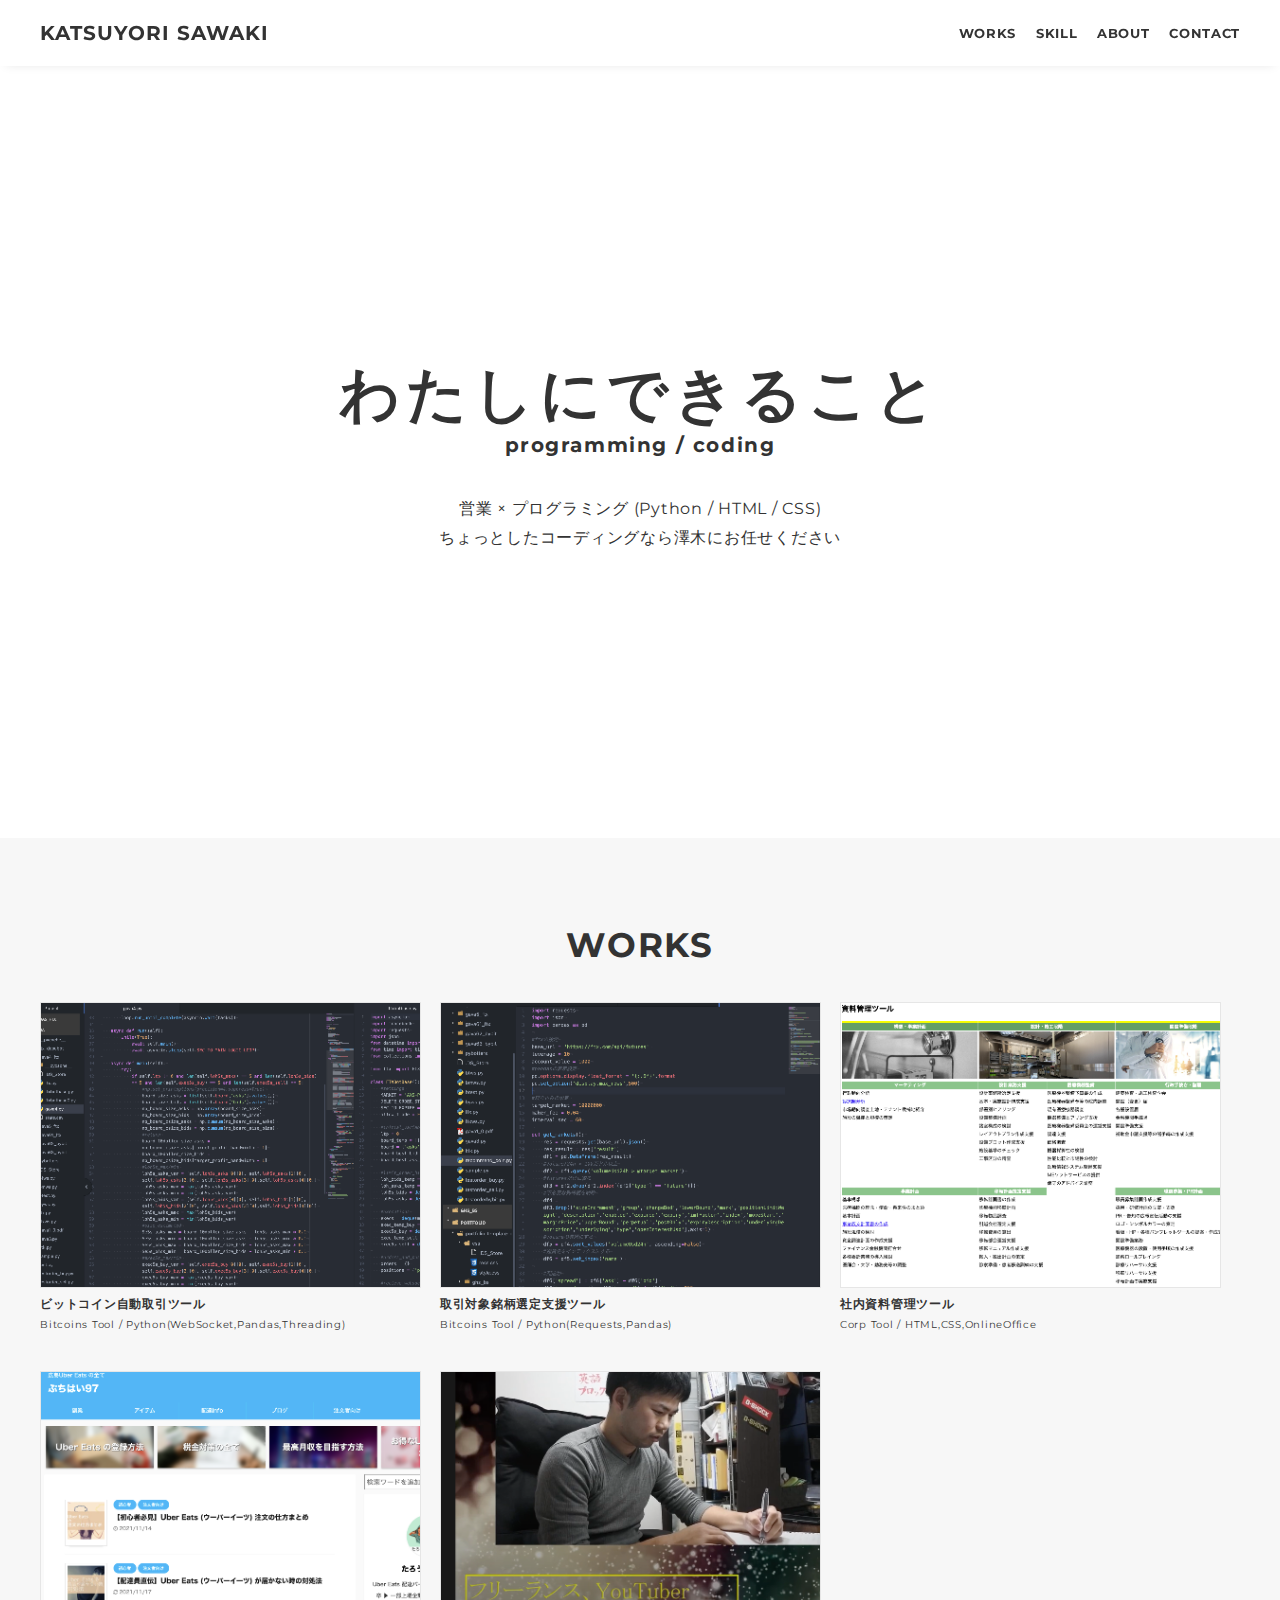
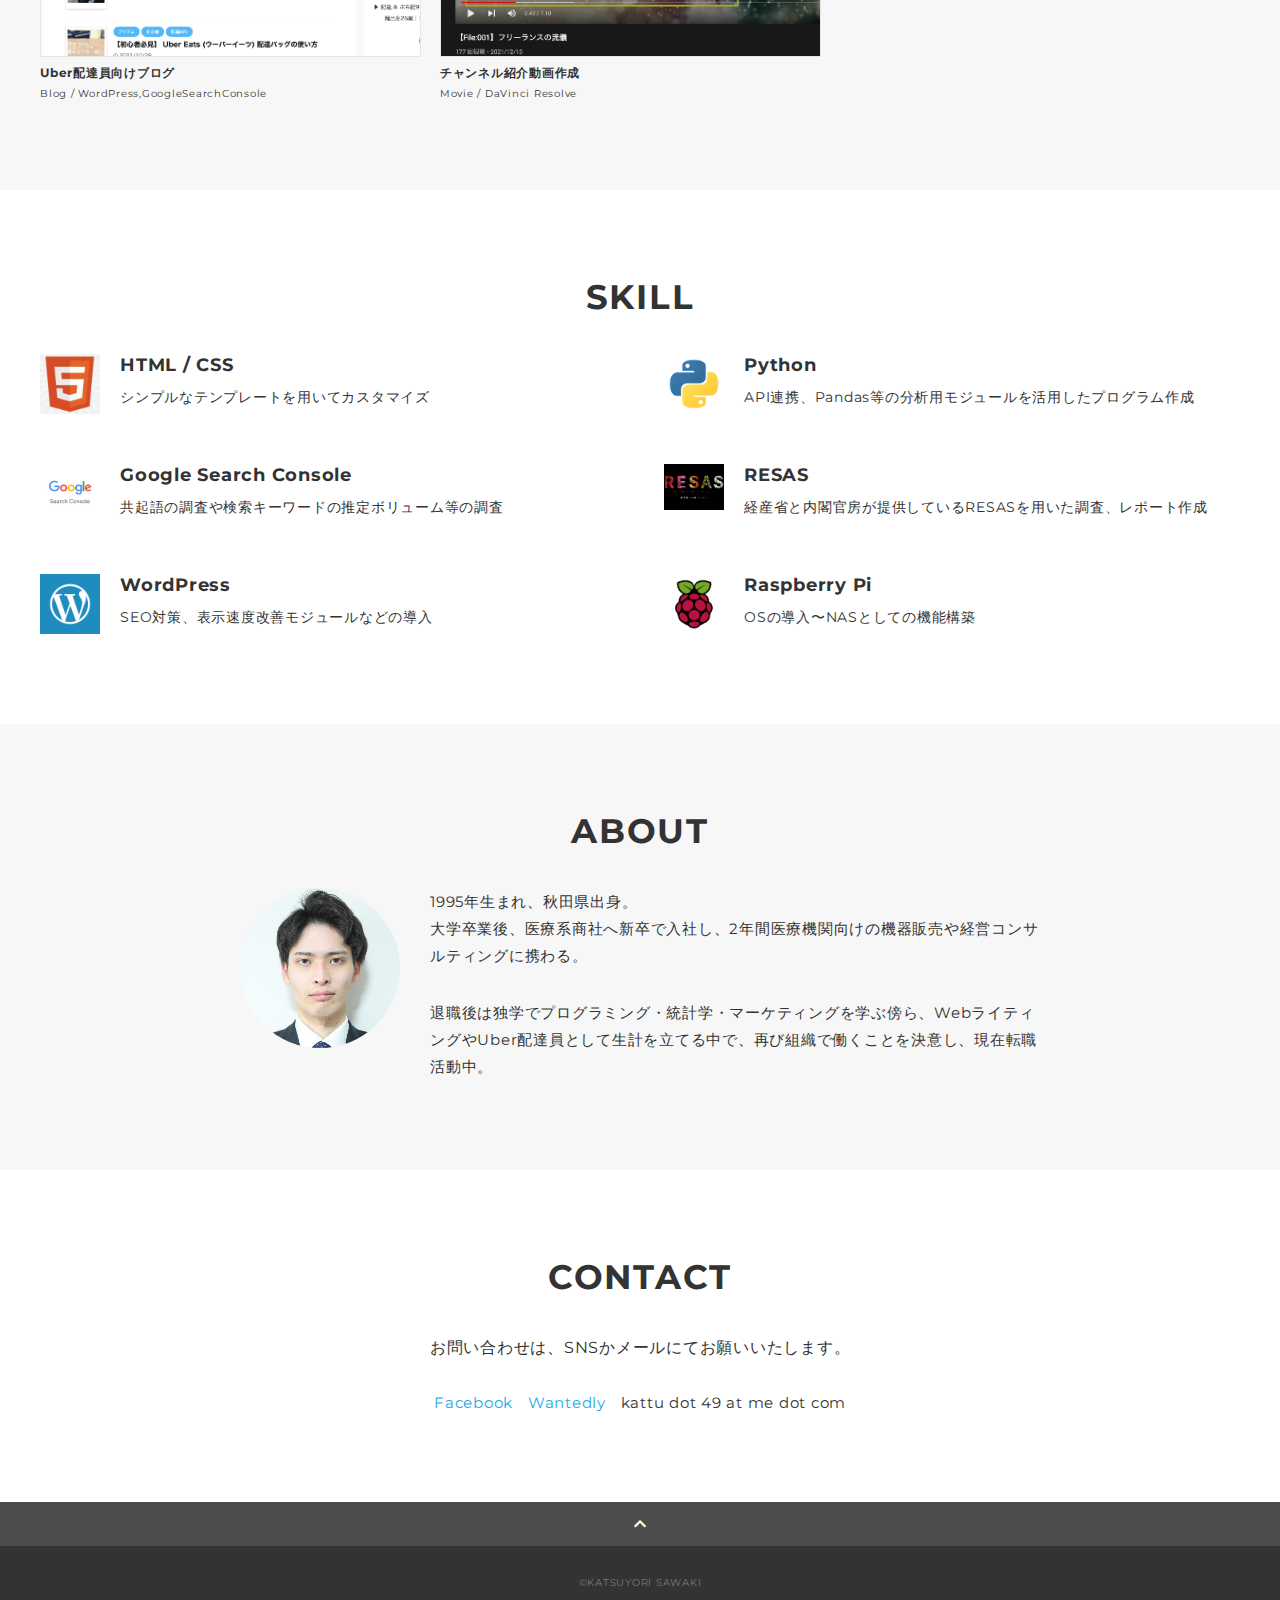
<file: index.html>
<!DOCTYPE html>
<html>
<head>
  <meta charset="utf-8">
  <meta name="viewport" content="width=device-width,initial-scale=1">
  <meta property='og:type' content='website'>
  <meta property="og:image" content="img/ogp.png">
  <title>KATSUYORI SAWAKI Portfolio</title>
  <link rel="preconnect" href="https://fonts.gstatic.com">
  <link href="https://fonts.googleapis.com/css2?family=Montserrat:wght@400;700&display=swap" rel="stylesheet">
  <link href="https://fonts.googleapis.com/css?family=Material+Icons+Outlined" rel="stylesheet">
  <link href="css/ress.css" media="all" rel="stylesheet" type="text/css" />
  <link href="css/style.css" media="all" rel="stylesheet" type="text/css" />
  <link rel="shortcut icon" href="img/favicon.ico" />
</head>

<body>
  <div class="wrapper">
    <!-- header -->
    <header class="header ">
      <div class="container">
        <h1 class="header-logo">
          <a href="index.html">KATSUYORI SAWAKI</a>
        </h1>
        <nav class="gnav">
          <ul class="gnav-list">
            <li class="gnav-item"><a href="#works">WORKS</a></li>
            <li class="gnav-item"><a href="#skill">SKILL</a></li>
            <li class="gnav-item"><a href="#about">ABOUT</a></li>
            <li class="gnav-item"><a href="#contact">CONTACT</a></li>
          </ul>
        </nav>
      </div>
    </header>
    <!-- /header -->

    <main class="content">
      <!-- mv -->
      <div class="mv">
        <div class="mv-container">
          <p class="mv-title">わたしにできること</p>
          <p class="mv-subtitle">programming / coding</p>
          <p class="mv-text">
            営業 × プログラミング (Python / HTML / CSS)<br>
            ちょっとしたコーディングなら<br class="sp-only">澤木にお任せください<br>
          </p>
        </div>
      </div>
      <!-- /mv -->

      <!-- works -->
      <section class="works section" id="works">
        <div class="container">
          <h2 class="title">WORKS</h2>
          <div class="works-list">
            <a class="works-item" href="works-1.html">
              <div class="works-img"><img src="img/works1-thumb.png" alt="" /></div>
              <p class="works-name">ビットコイン自動取引ツール</p>
              <p class="works-info">Bitcoins Tool / Python(WebSocket,Pandas,Threading)</p>
            </a>
            <a class="works-item" href="works-2.html">
              <div class="works-img"><img src="img/works2-thumb.png" alt="" /></div>
              <p class="works-name">取引対象銘柄選定支援ツール</p>
              <p class="works-info">Bitcoins Tool / Python(Requests,Pandas)</p>
            </a>
            <a class="works-item" href="works-3.html">
              <div class="works-img"><img src="img/works3-thumb.png" alt="" /></div>
              <p class="works-name">社内資料管理ツール</p>
              <p class="works-info">Corp Tool / HTML,CSS,OnlineOffice</p>
            </a>
            <a class="works-item" href="works-4.html">
              <div class="works-img"><img src="img/works4-thumb.png" alt="" /></div>
              <p class="works-name">Uber配達員向けブログ</p>
              <p class="works-info">Blog / WordPress,GoogleSearchConsole</p>
            </a>
            <a class="works-item" href="works-5.html">
              <div class="works-img"><img src="img/works5-thumb.png" alt="" /></div>
              <p class="works-name">チャンネル紹介動画作成</p>
              <p class="works-info">Movie / DaVinci Resolve</p>
            </a>
          </div>
        </div>
      </section>
      <!-- /works -->

      <!-- skill -->
      <section class="skill section" id="skill">
        <div class="container">
          <h2 class="title">SKILL</h2>
          <div class="skill-list">
            <div class="skill-item">
              <p class="skill-img"><img src="img/icon_skill_html.jpg" alt=""></p>
              <div class="skill-body">
                <h3 class="skill-name">HTML / CSS</h3>
                <p class="skill-text">
                  シンプルなテンプレートを用いてカスタマイズ</p>
              </div>
            </div>
            <div class="skill-item">
              <p class="skill-img"><img src="img/icon_skill_py.png" alt=""></p>
              <div class="skill-body">
                <h3 class="skill-name">Python</h3>
                <p class="skill-text">
                  API連携、Pandas等の分析用モジュールを活用したプログラム作成</p>
              </div>
            </div>
            <div class="skill-item">
              <p class="skill-img"><img src="img/icon_skill_gsc.jpg" alt=""></p>
              <div class="skill-body">
                <h3 class="skill-name">Google Search Console</h3>
                <p class="skill-text">
                  共起語の調査や検索キーワードの推定ボリューム等の調査</p>
              </div>
            </div>
            <div class="skill-item">
              <p class="skill-img"><img src="img/icon_skill_resas.png" alt=""></p>
              <div class="skill-body">
                <h3 class="skill-name">RESAS</h3>
                <p class="skill-text">
                  経産省と内閣官房が提供しているRESASを用いた調査、レポート作成</p>
              </div>
            </div>
            <div class="skill-item">
              <p class="skill-img"><img src="img/icon_skill_wp.png" alt=""></p>
              <div class="skill-body">
                <h3 class="skill-name">WordPress</h3>
                <p class="skill-text">
                  SEO対策、表示速度改善モジュールなどの導入</p>
              </div>
            </div>
            <div class="skill-item">
              <p class="skill-img"><img src="img/icon_skill_rasp.png" alt=""></p>
              <div class="skill-body">
                <h3 class="skill-name">Raspberry Pi</h3>
                <p class="skill-text">
                  OSの導入〜NASとしての機能構築</p>
              </div>
            </div>
          </div>
        </div>
      </section>
      <!-- /skill -->

      <!-- about -->
      <section class="about section" id="about">
        <div class="container">
          <h2 class="title">ABOUT</h2>
          <div class="profile">
            <p class="profile-img">
              <img src="img/aboutme.png" alt="">
            </p>
            <div class="profile-body">
              <p>
                1995年生まれ、秋田県出身。<br>
                大学卒業後、医療系商社へ新卒で入社し、2年間医療機関向けの機器販売や経営コンサルティングに携わる。<br>
              </p>
              <p>
                退職後は独学でプログラミング・統計学・マーケティングを学ぶ傍ら、WebライティングやUber配達員として生計を立てる中で、<br class="sp-only">再び組織で働くことを決意し、現在転職活動中。
              </p>
            </div>
          </div>
        </div>
      </section>
      <!-- /about -->

      <!-- contact -->
      <section class="contact section" id="contact">
        <div class="container">
          <h2 class="title">CONTACT</h2>
          <p class="lead">
            お問い合わせは、<br class="sp-only">SNSかメールにてお願いいたします。
          </p>
          <div class="contact-list">
            <a class="contact-item" href="https://www.facebook.com/landgrids" target="_blank" rel="noopener">Facebook</a>
            <a class="contact-item" href="https://www.wantedly.com/id/katsuyori_sawaki" target="_blank" rel="noopener">Wantedly</a>
            <span class="contact-item">kattu dot 49 at me dot com</span>
          </div>
        </div>
      </section>
      <!-- /contact -->
      <div class="page-top" id="js-page-top">
        <span class="material-icons-outlined">expand_less</span>
      </div>
    </main>

    <!-- footer -->
    <footer class="footer">
      <div class="copyright">&copy;KATSUYORI SAWAKI</div>
    </footer>
    <!-- /footer -->

  </div>
  <script src="https://ajax.googleapis.com/ajax/libs/jquery/3.6.0/jquery.min.js"></script>
  <script type='text/javascript' src="js/script.js"></script>
</body>
</html>
</file>
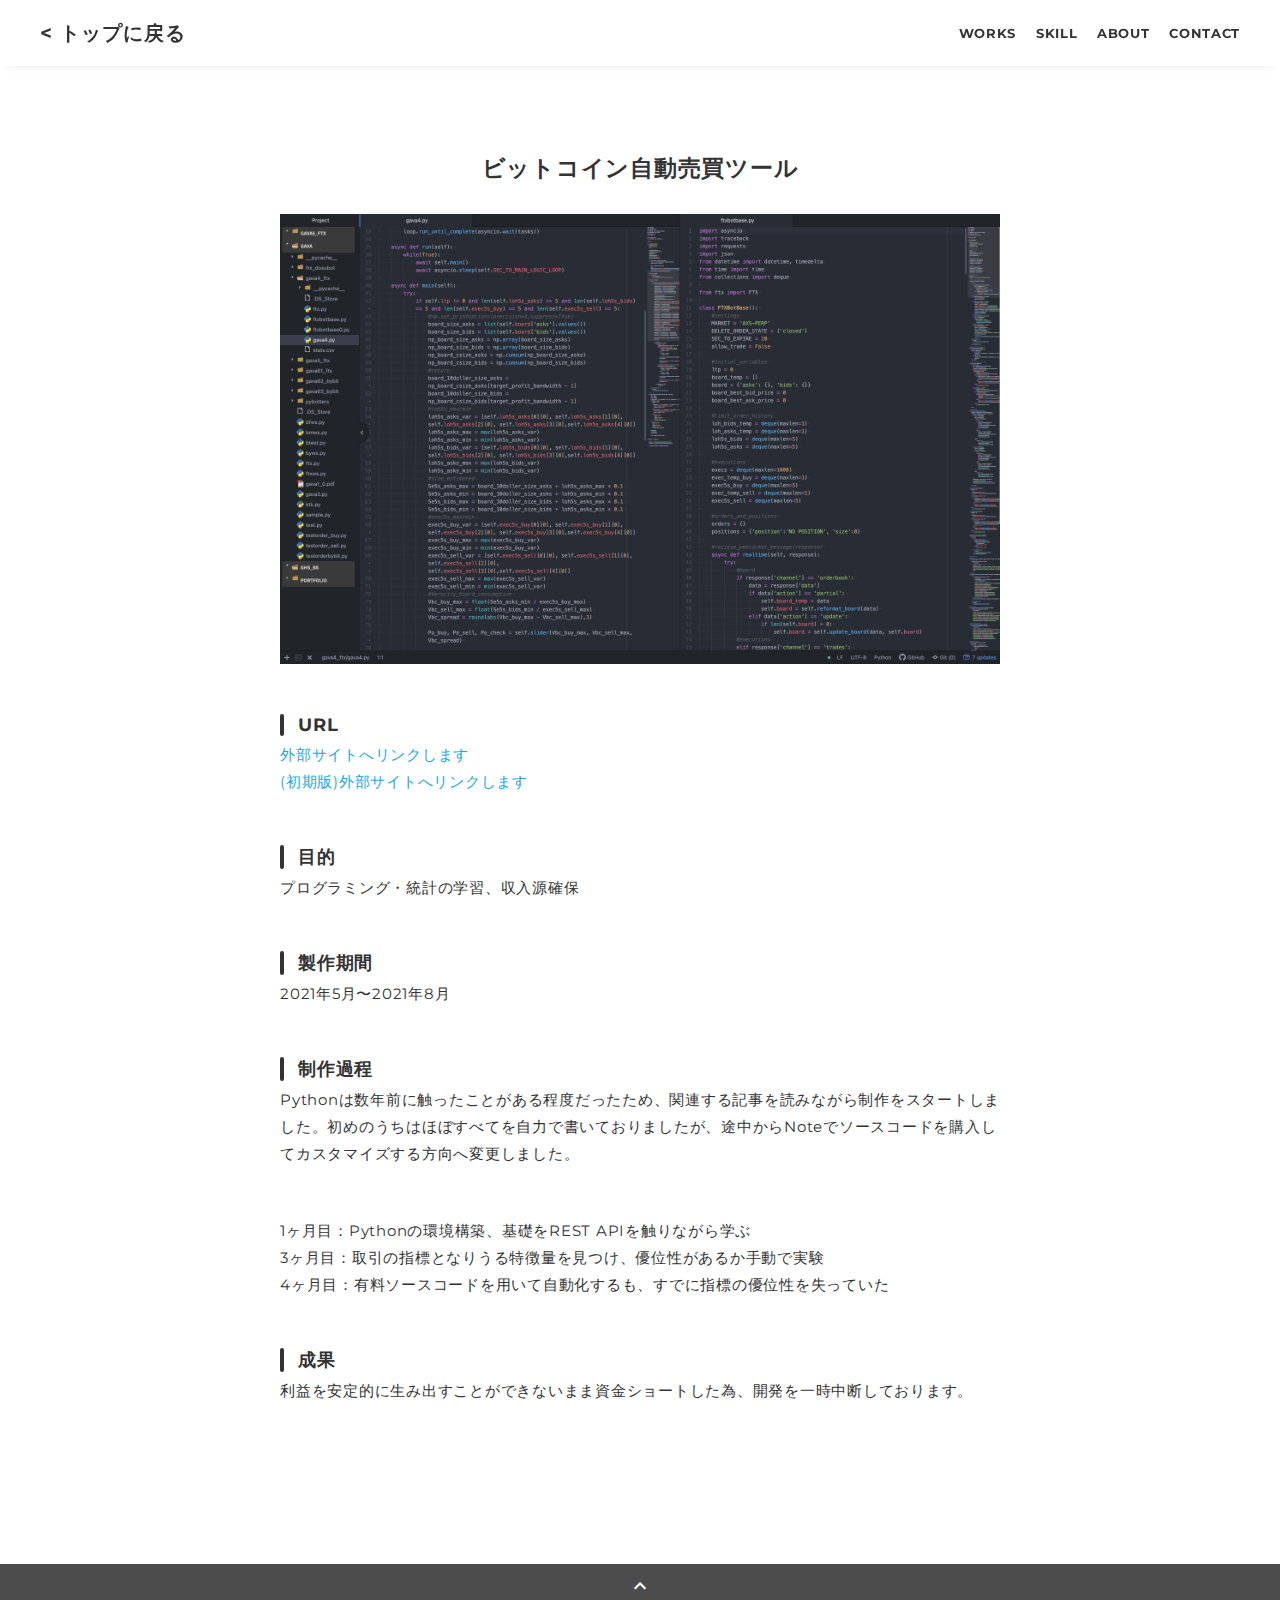
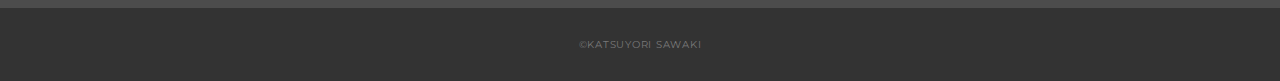
<file: works-1.html>
<!DOCTYPE html>
<html>
<head>
  <meta charset="utf-8">
  <meta name="viewport" content="width=device-width,initial-scale=1.0,user-scalable=no">
  <meta property='og:type' content='website'>
  <meta property="og:image" content="img/ogp.png">
  <title>ポートフォリオ1</title>
  <link rel="preconnect" href="https://fonts.gstatic.com">
  <link href="https://fonts.googleapis.com/css2?family=Montserrat:wght@400;700&display=swap" rel="stylesheet">
  <link href="https://fonts.googleapis.com/css?family=Material+Icons+Outlined" rel="stylesheet">
  <link href="css/ress.css" media="all" rel="stylesheet" type="text/css" />
  <link href="css/style.css" media="all" rel="stylesheet" type="text/css" />
  <link rel="shortcut icon" href="img/favicon.ico" />
</head>

<body>
  <div class="wrapper">

    <!-- header -->
    <header class="header ">
      <div class="container">
        <h1 class="header-logo">
          <a href="index.html">< トップに戻る</a>
        </h1>
        <nav class="gnav">
          <ul class="gnav-list">
            <li class="gnav-item"><a href=".#works">WORKS</a></li>
            <li class="gnav-item"><a href="./#skill">SKILL</a></li>
            <li class="gnav-item"><a href="./#about">ABOUT</a></li>
            <li class="gnav-item"><a href="./#contact">CONTACT</a></li>
          </ul>
        </nav>
      </div>
    </header>
    <!-- /header -->

    <main class="content">

      <article class="article">
        <div class="article-container">
          <h2 class="article-title">ビットコイン自動売買ツール</h2>
          <div class="article-body">
            <p>
              <img src="img/works1.png" alt="">
            </p>
            <h3>URL</h3>
            <p>
              <a href="https://harigami.net/cd?hsh=1635626a-6f5b-4689-b07d-0989e5f648ed" target="_blank" rel="noopener">外部サイトへリンクします</a><br>
              <a href="https://harigami.net/cd?hsh=90c8e140-4a47-4995-a2d1-0921bb857516" target="_blank" rel="noopener">(初期版)外部サイトへリンクします</a>
            </p>
            <h3>目的</h3>
            <p>プログラミング・統計の学習、収入源確保</p>
            <h3>製作期間</h3>
            <p>2021年5月〜2021年8月</p>
            <h3>制作過程</h3>
            <p>Pythonは数年前に触ったことがある程度だったため、関連する記事を読みながら制作をスタートしました。初めのうちはほぼすべてを自力で書いておりましたが、途中からNoteでソースコードを購入してカスタマイズする方向へ変更しました。</p>
            <h3></h3>
            <p>
              1ヶ月目：Pythonの環境構築、基礎をREST APIを触りながら学ぶ<br>
              3ヶ月目：取引の指標となりうる特徴量を見つけ、優位性があるか手動で実験<br>
              4ヶ月目：有料ソースコードを用いて自動化するも、すでに指標の優位性を失っていた</p>
            <h3>成果</h3>
            <p>利益を安定的に生み出すことができないまま資金ショートした為、開発を一時中断しております。

          </div>
        </div>
      </article>

      <div class="page-top" id="js-page-top">
        <span class="material-icons-outlined">expand_less</span>
      </div>
    </main>

    <!-- footer -->
    <footer class="footer">
      <div class="copyright">&copy;KATSUYORI SAWAKI</div>
    </footer>
    <!-- /footer -->

  </div>
  <script src="https://ajax.googleapis.com/ajax/libs/jquery/3.5.1/jquery.min.js"></script>
  <script type='text/javascript' src="js/script.js"></script>
</body>
</html>
</file>
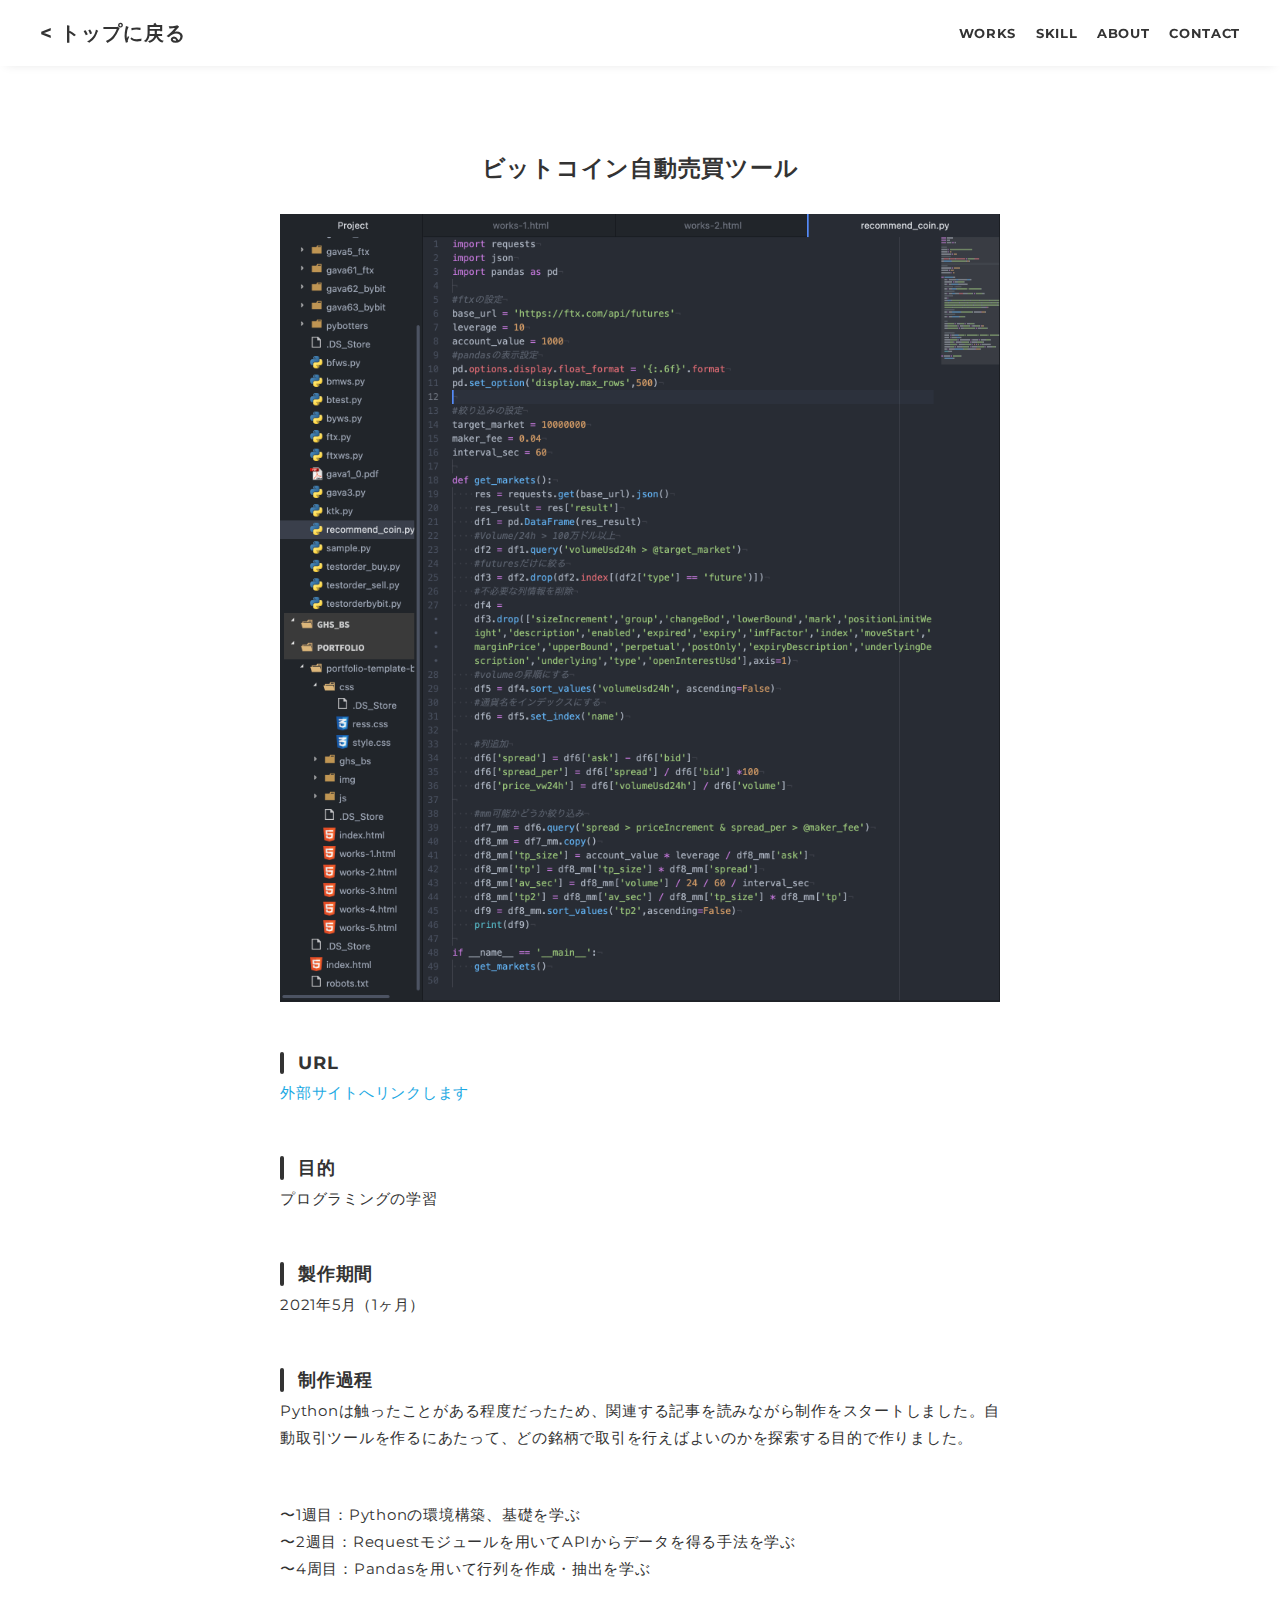
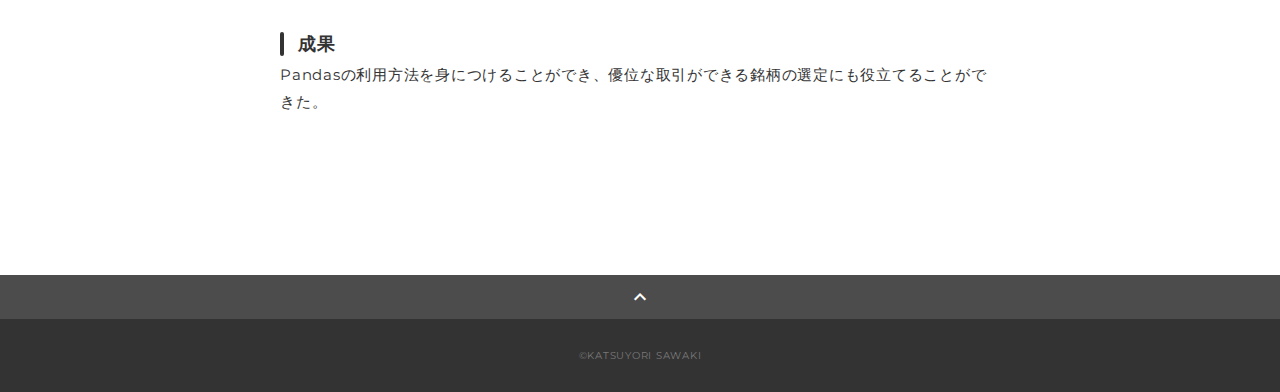
<file: works-2.html>
<!DOCTYPE html>
<html>
<head>
  <meta charset="utf-8">
  <meta name="viewport" content="width=device-width,initial-scale=1.0,user-scalable=no">
  <meta property='og:type' content='website'>
  <meta property="og:image" content="img/ogp.png">
  <title>ポートフォリオ1</title>
  <link rel="preconnect" href="https://fonts.gstatic.com">
  <link href="https://fonts.googleapis.com/css2?family=Montserrat:wght@400;700&display=swap" rel="stylesheet">
  <link href="https://fonts.googleapis.com/css?family=Material+Icons+Outlined" rel="stylesheet">
  <link href="css/ress.css" media="all" rel="stylesheet" type="text/css" />
  <link href="css/style.css" media="all" rel="stylesheet" type="text/css" />
  <link rel="shortcut icon" href="img/favicon.ico" />
</head>

<body>
  <div class="wrapper">

    <!-- header -->
    <header class="header ">
      <div class="container">
        <h1 class="header-logo">
          <a href="index.html">< トップに戻る</a>
        </h1>
        <nav class="gnav">
          <ul class="gnav-list">
            <li class="gnav-item"><a href=".#works">WORKS</a></li>
            <li class="gnav-item"><a href="./#skill">SKILL</a></li>
            <li class="gnav-item"><a href="./#about">ABOUT</a></li>
            <li class="gnav-item"><a href="./#contact">CONTACT</a></li>
          </ul>
        </nav>
      </div>
    </header>
    <!-- /header -->

    <main class="content">

      <article class="article">
        <div class="article-container">
          <h2 class="article-title">ビットコイン自動売買ツール</h2>
          <div class="article-body">
            <p>
              <img src="img/works2.png" alt="">
            </p>
            <h3>URL</h3>
            <p><a href="https://harigami.net/cd?hsh=8222dc40-f338-4f56-b976-a9adae13688c" target="_blank" rel="noopener">外部サイトへリンクします</a></p>
            <h3>目的</h3>
            <p>プログラミングの学習</p>
            <h3>製作期間</h3>
            <p>2021年5月（1ヶ月）</p>
            <h3>制作過程</h3>
            <p>Pythonは触ったことがある程度だったため、関連する記事を読みながら制作をスタートしました。自動取引ツールを作るにあたって、どの銘柄で取引を行えばよいのかを探索する目的で作りました。</p>
            <h3></h3>
            <p>
              〜1週目：Pythonの環境構築、基礎を学ぶ<br>
              〜2週目：Requestモジュールを用いてAPIからデータを得る手法を学ぶ<br>
              〜4周目：Pandasを用いて行列を作成・抽出を学ぶ</p>
            <h3>成果</h3>
            <p>Pandasの利用方法を身につけることができ、優位な取引ができる銘柄の選定にも役立てることができた。</p>

          </div>
        </div>
      </article>

      <div class="page-top" id="js-page-top">
        <span class="material-icons-outlined">expand_less</span>
      </div>
    </main>

    <!-- footer -->
    <footer class="footer">
      <div class="copyright">&copy;KATSUYORI SAWAKI</div>
    </footer>
    <!-- /footer -->

  </div>
  <script src="https://ajax.googleapis.com/ajax/libs/jquery/3.5.1/jquery.min.js"></script>
  <script type='text/javascript' src="js/script.js"></script>
</body>
</html>
</file>
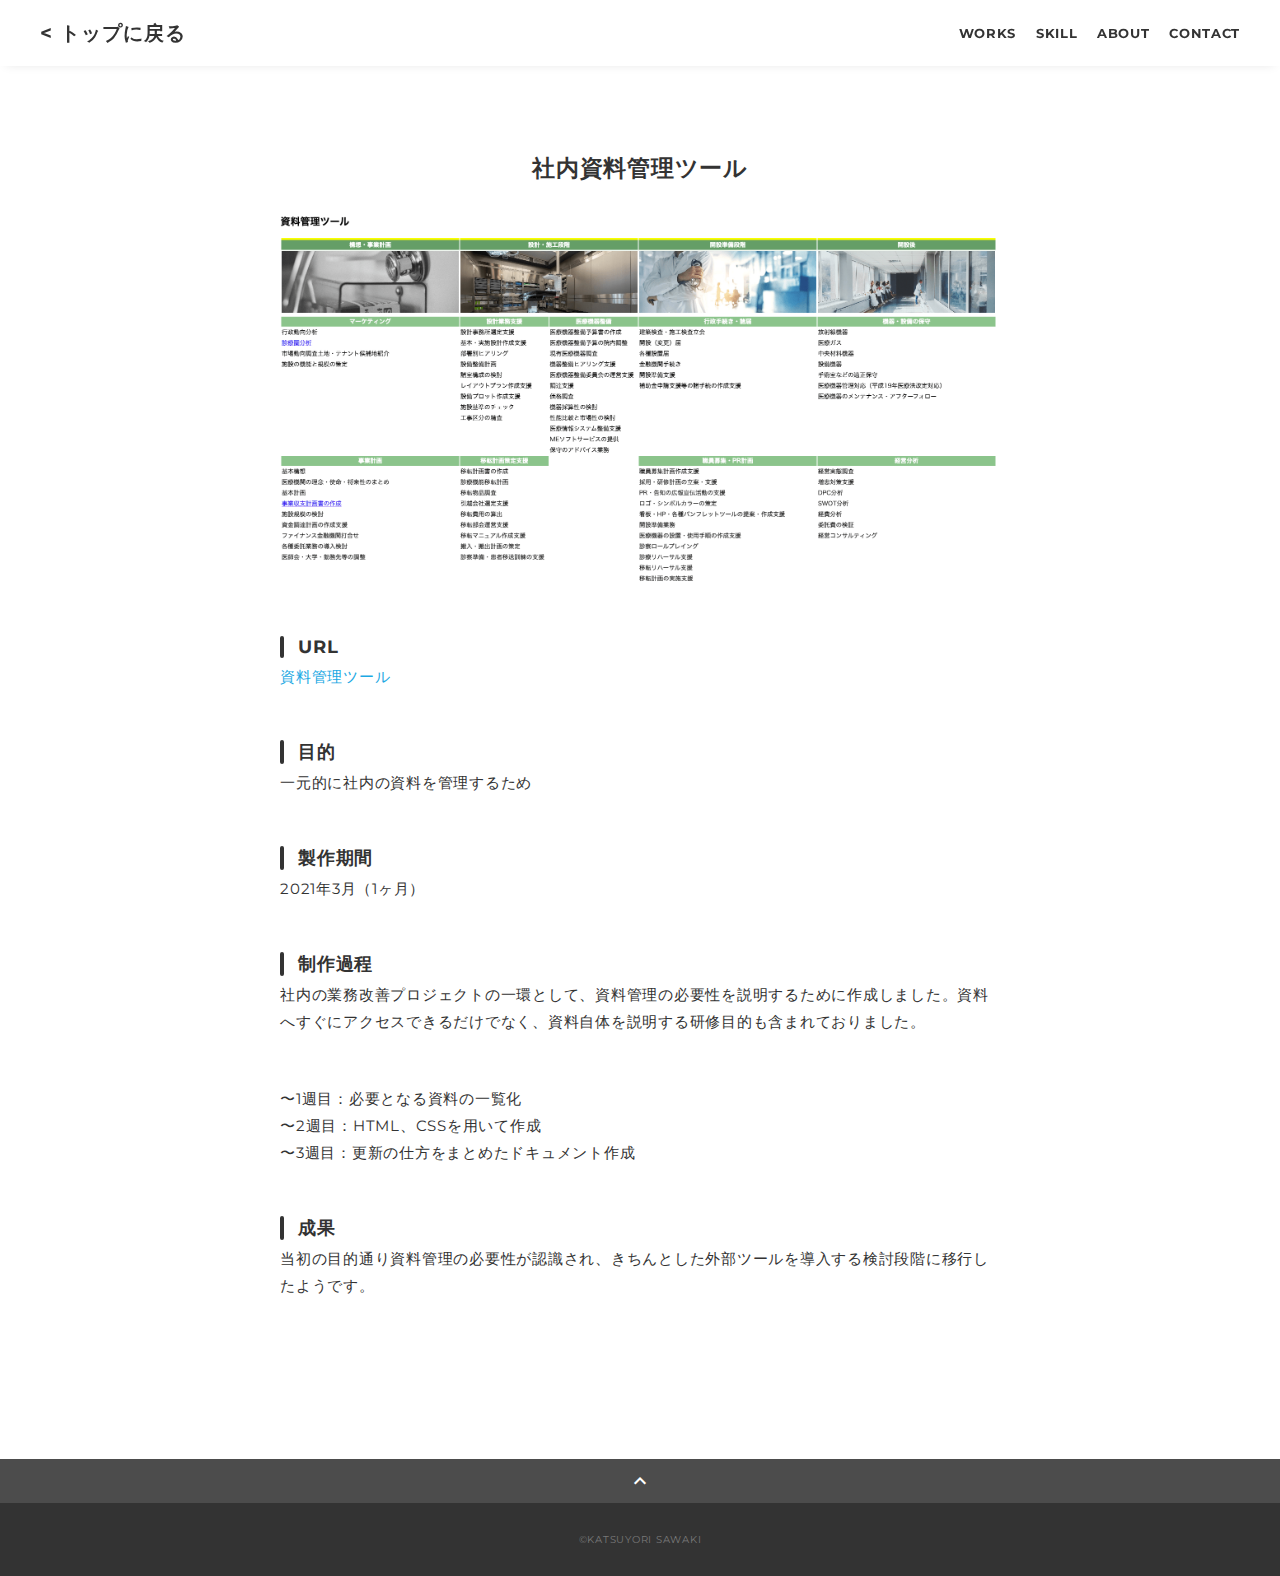
<file: works-3.html>
<!DOCTYPE html>
<html>
<head>
  <meta charset="utf-8">
  <meta name="viewport" content="width=device-width,initial-scale=1.0,user-scalable=no">
  <meta property='og:type' content='website'>
  <meta property="og:image" content="img/ogp.png">
  <title>ポートフォリオ3</title>
  <link rel="preconnect" href="https://fonts.gstatic.com">
  <link href="https://fonts.googleapis.com/css2?family=Montserrat:wght@400;700&display=swap" rel="stylesheet">
  <link href="https://fonts.googleapis.com/css?family=Material+Icons+Outlined" rel="stylesheet">
  <link href="css/ress.css" media="all" rel="stylesheet" type="text/css" />
  <link href="css/style.css" media="all" rel="stylesheet" type="text/css" />
  <link rel="shortcut icon" href="img/favicon.ico" />
</head>

<body>
  <div class="wrapper">

    <!-- header -->
    <header class="header ">
      <div class="container">
        <h1 class="header-logo">
          <a href="index.html">< トップに戻る</a>
        </h1>
        <nav class="gnav">
          <ul class="gnav-list">
            <li class="gnav-item"><a href=".#works">WORKS</a></li>
            <li class="gnav-item"><a href="./#skill">SKILL</a></li>
            <li class="gnav-item"><a href="./#about">ABOUT</a></li>
            <li class="gnav-item"><a href="./#contact">CONTACT</a></li>
          </ul>
        </nav>
      </div>
    </header>
    <!-- /header -->

    <main class="content">

      <article class="article">
        <div class="article-container">
          <h2 class="article-title">社内資料管理ツール</h2>
          <div class="article-body">
            <p>
              <img src="img/works3.png" alt="">
            </p>
            <h3>URL</h3>
            <p><a href="ghs_bs/otasuke_kun.html" target="_blank" rel="noopener">資料管理ツール</a></p>
            <h3>目的</h3>
            <p>一元的に社内の資料を管理するため</p>
            <h3>製作期間</h3>
            <p>2021年3月（1ヶ月）</p>
            <h3>制作過程</h3>
            <p>社内の業務改善プロジェクトの一環として、資料管理の必要性を説明するために作成しました。資料へすぐにアクセスできるだけでなく、資料自体を説明する研修目的も含まれておりました。</p>
            <h3></h3>
            <p>
              〜1週目：必要となる資料の一覧化<br>
              〜2週目：HTML、CSSを用いて作成<br>
              〜3週目：更新の仕方をまとめたドキュメント作成</p>
            <h3>成果</h3>
            <p>当初の目的通り資料管理の必要性が認識され、きちんとした外部ツールを導入する検討段階に移行したようです。

          </div>
        </div>
      </article>

      <div class="page-top" id="js-page-top">
        <span class="material-icons-outlined">expand_less</span>
      </div>
    </main>

    <!-- footer -->
    <footer class="footer">
      <div class="copyright">&copy;KATSUYORI SAWAKI</div>
    </footer>
    <!-- /footer -->

  </div>
  <script src="https://ajax.googleapis.com/ajax/libs/jquery/3.5.1/jquery.min.js"></script>
  <script type='text/javascript' src="js/script.js"></script>
</body>
</html>
</file>
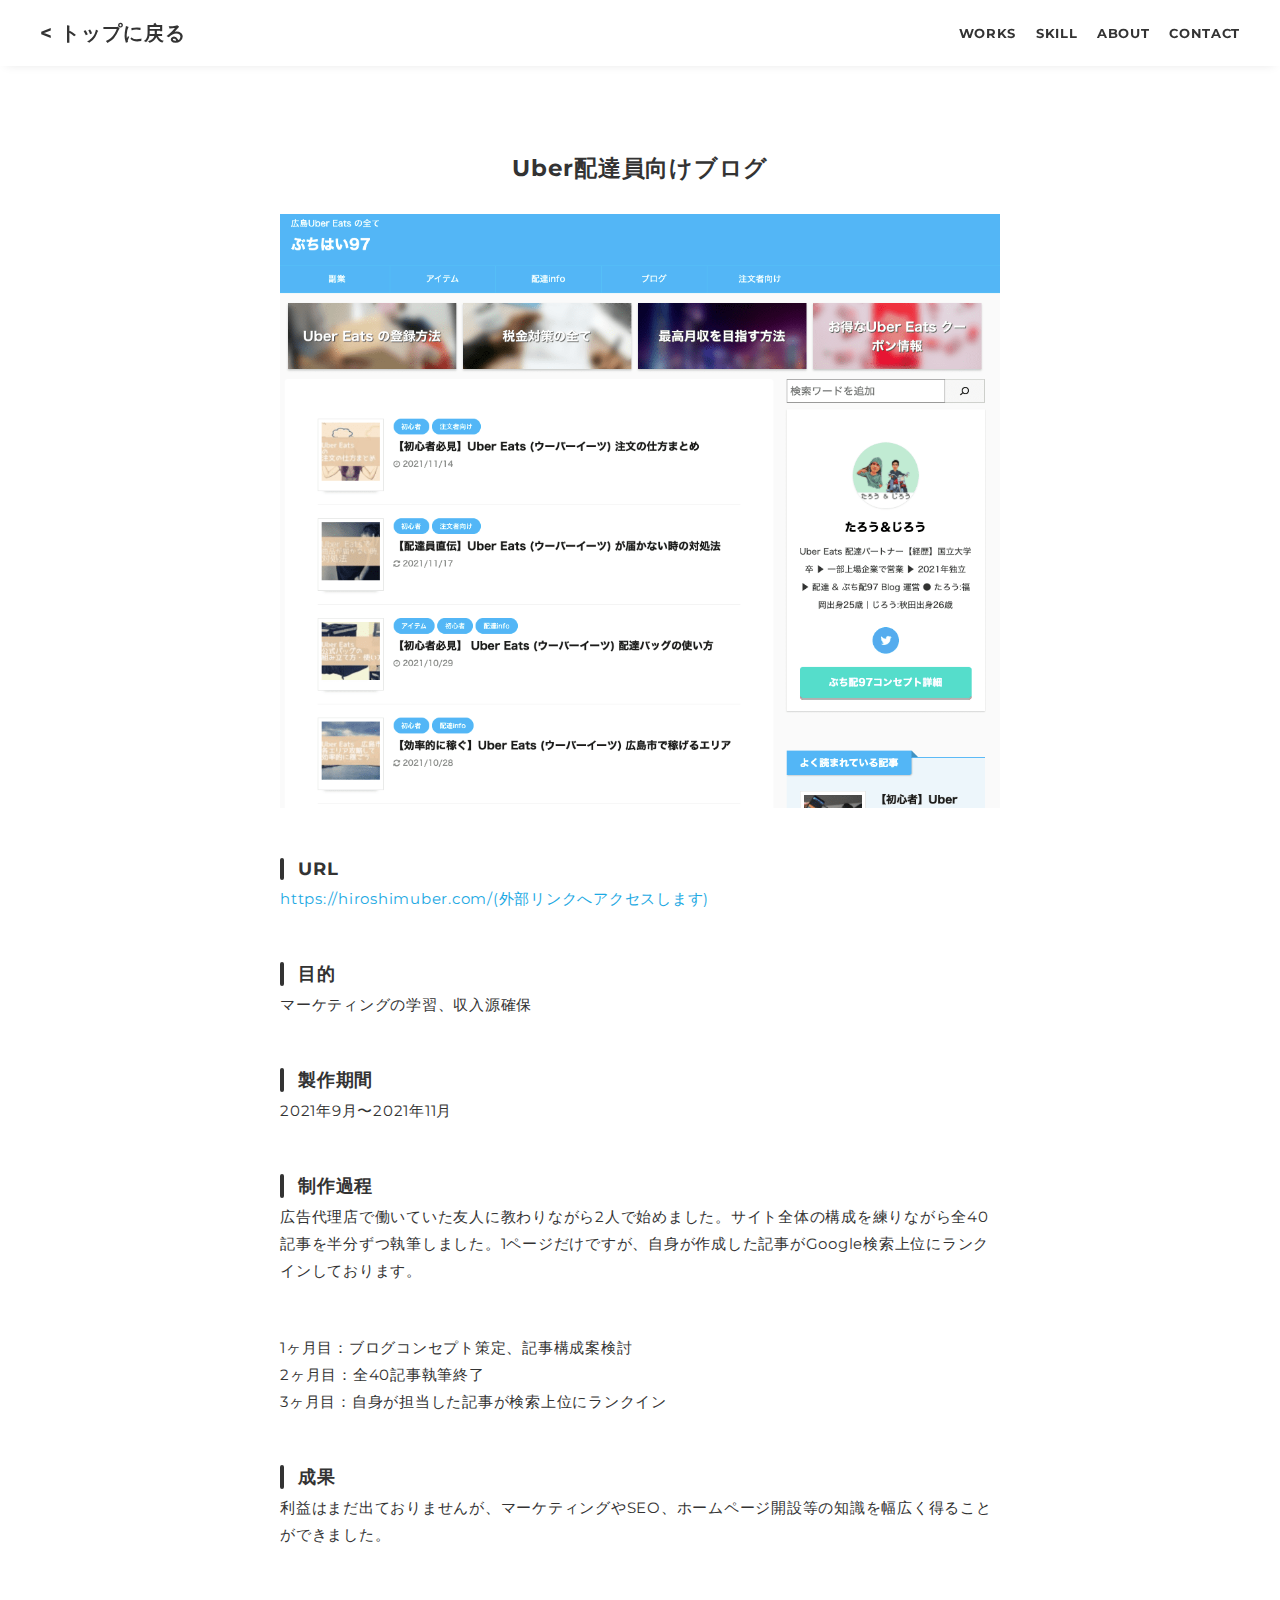
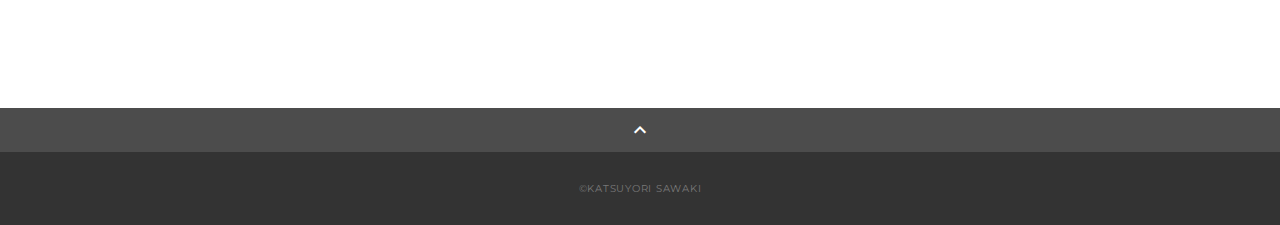
<file: works-4.html>
<!DOCTYPE html>
<html>
<head>
  <meta charset="utf-8">
  <meta name="viewport" content="width=device-width,initial-scale=1.0,user-scalable=no">
  <meta property='og:type' content='website'>
  <meta property="og:image" content="img/ogp.png">
  <title>ポートフォリオ4</title>
  <link rel="preconnect" href="https://fonts.gstatic.com">
  <link href="https://fonts.googleapis.com/css2?family=Montserrat:wght@400;700&display=swap" rel="stylesheet">
  <link href="https://fonts.googleapis.com/css?family=Material+Icons+Outlined" rel="stylesheet">
  <link href="css/ress.css" media="all" rel="stylesheet" type="text/css" />
  <link href="css/style.css" media="all" rel="stylesheet" type="text/css" />
  <link rel="shortcut icon" href="img/favicon.ico" />
</head>

<body>
  <div class="wrapper">

    <!-- header -->
    <header class="header ">
      <div class="container">
        <h1 class="header-logo">
          <a href="index.html">< トップに戻る</a>
        </h1>
        <nav class="gnav">
          <ul class="gnav-list">
            <li class="gnav-item"><a href=".#works">WORKS</a></li>
            <li class="gnav-item"><a href="./#skill">SKILL</a></li>
            <li class="gnav-item"><a href="./#about">ABOUT</a></li>
            <li class="gnav-item"><a href="./#contact">CONTACT</a></li>
          </ul>
        </nav>
      </div>
    </header>
    <!-- /header -->

    <main class="content">

      <article class="article">
        <div class="article-container">
          <h2 class="article-title">Uber配達員向けブログ</h2>
          <div class="article-body">
            <p>
              <img src="img/works4.png" alt="">
            </p>
            <h3>URL</h3>
            <p><a href="https://hiroshimuber.com/" target="_blank" rel="noopener">https://hiroshimuber.com/(外部リンクへアクセスします)</a></p>
            <h3>目的</h3>
            <p>マーケティングの学習、収入源確保</p>
            <h3>製作期間</h3>
            <p>2021年9月〜2021年11月</p>
            <h3>制作過程</h3>
            <p>広告代理店で働いていた友人に教わりながら2人で始めました。サイト全体の構成を練りながら全40記事を半分ずつ執筆しました。1ページだけですが、自身が作成した記事がGoogle検索上位にランクインしております。</p>
            <h3></h3>
            <p>
              1ヶ月目：ブログコンセプト策定、記事構成案検討<br>
              2ヶ月目：全40記事執筆終了<br>
              3ヶ月目：自身が担当した記事が検索上位にランクイン</p>
            <h3>成果</h3>
            <p>利益はまだ出ておりませんが、マーケティングやSEO、ホームページ開設等の知識を幅広く得ることができました。

          </div>
        </div>
      </article>

      <div class="page-top" id="js-page-top">
        <span class="material-icons-outlined">expand_less</span>
      </div>
    </main>

    <!-- footer -->
    <footer class="footer">
      <div class="copyright">&copy;KATSUYORI SAWAKI</div>
    </footer>
    <!-- /footer -->

  </div>
  <script src="https://ajax.googleapis.com/ajax/libs/jquery/3.5.1/jquery.min.js"></script>
  <script type='text/javascript' src="js/script.js"></script>
</body>
</html>
</file>
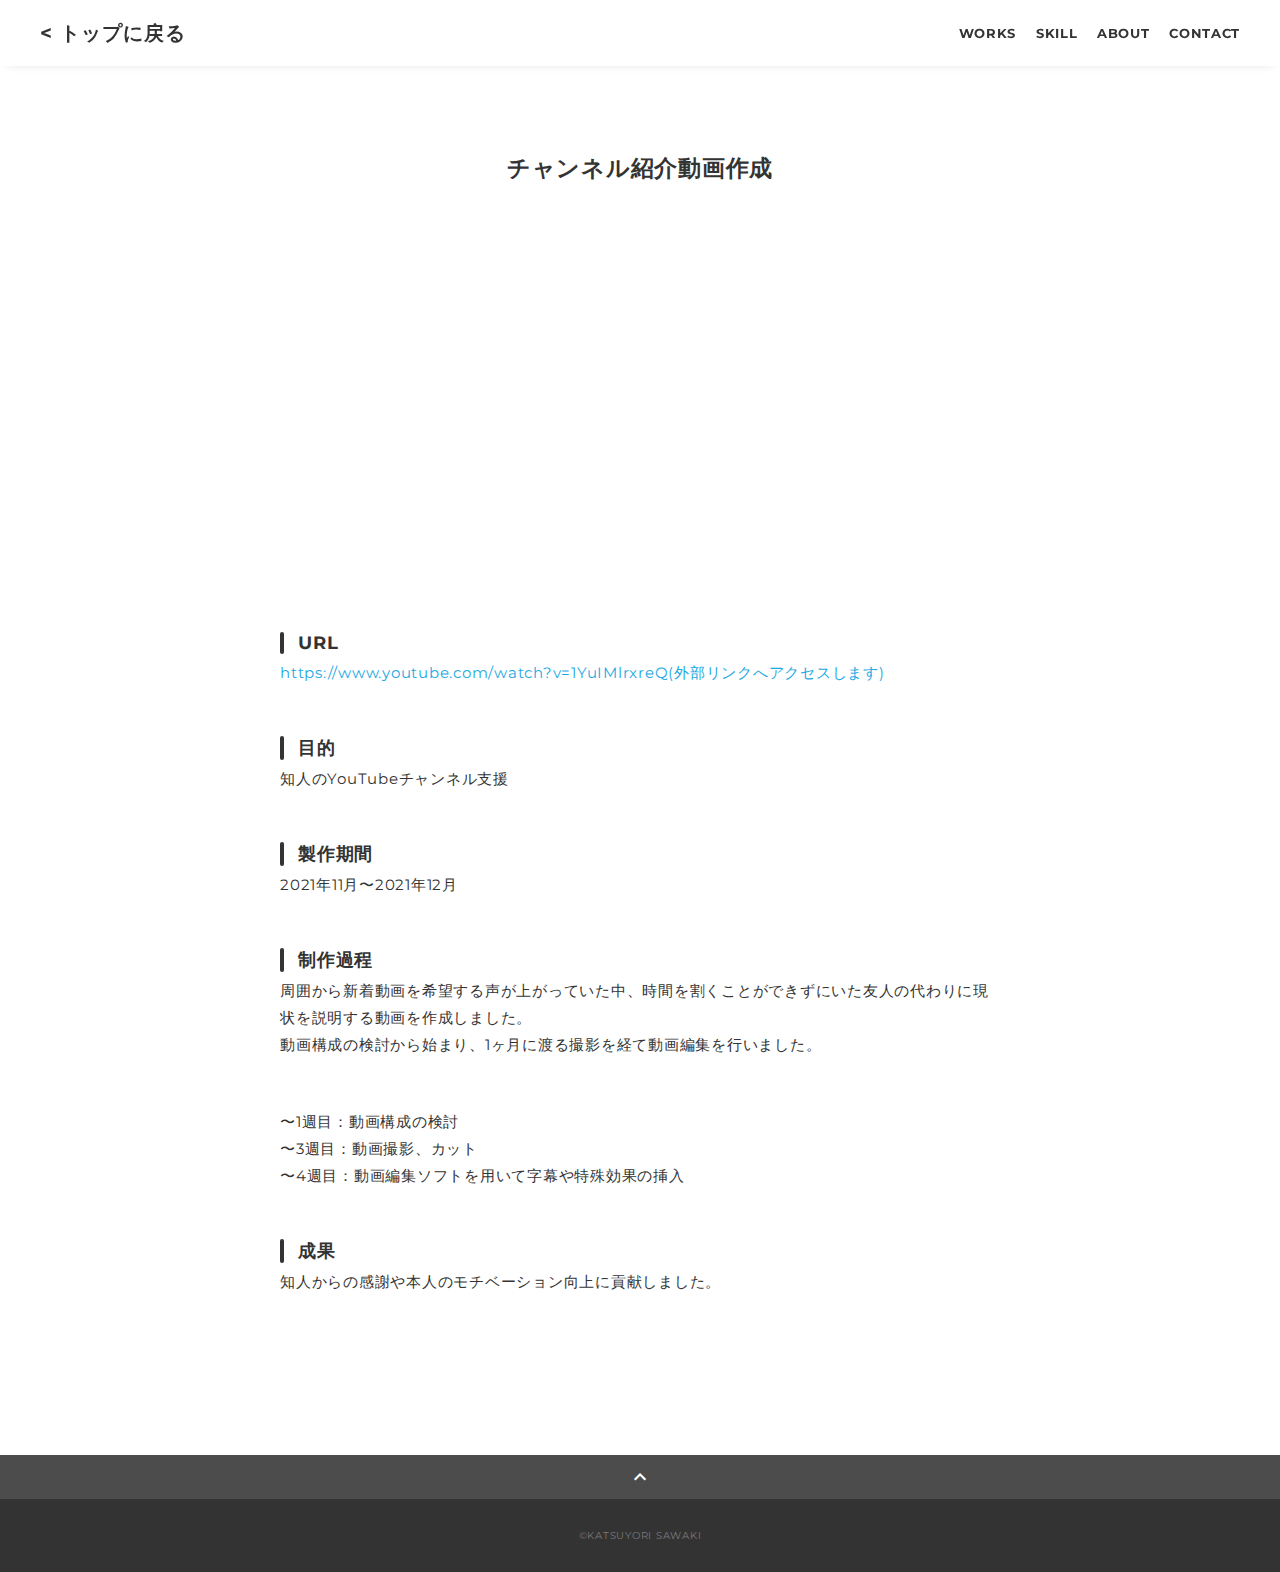
<file: works-5.html>
<!DOCTYPE html>
<html>
<head>
  <meta charset="utf-8">
  <meta name="viewport" content="width=device-width,initial-scale=1.0,user-scalable=no">
  <meta property='og:type' content='website'>
  <meta property="og:image" content="img/ogp.png">
  <title>ポートフォリオ5</title>
  <link rel="preconnect" href="https://fonts.gstatic.com">
  <link href="https://fonts.googleapis.com/css2?family=Montserrat:wght@400;700&display=swap" rel="stylesheet">
  <link href="https://fonts.googleapis.com/css?family=Material+Icons+Outlined" rel="stylesheet">
  <link href="css/ress.css" media="all" rel="stylesheet" type="text/css" />
  <link href="css/style.css" media="all" rel="stylesheet" type="text/css" />
  <link rel="shortcut icon" href="img/favicon.ico" />
</head>

<body>
  <div class="wrapper">

    <!-- header -->
    <header class="header ">
      <div class="container">
        <h1 class="header-logo">
          <a href="index.html">< トップに戻る</a>
        </h1>
        <nav class="gnav">
          <ul class="gnav-list">
            <li class="gnav-item"><a href=".#works">WORKS</a></li>
            <li class="gnav-item"><a href="./#skill">SKILL</a></li>
            <li class="gnav-item"><a href="./#about">ABOUT</a></li>
            <li class="gnav-item"><a href="./#contact">CONTACT</a></li>
          </ul>
        </nav>
      </div>
    </header>
    <!-- /header -->

    <main class="content">

      <article class="article">
        <div class="article-container">
          <h2 class="article-title">チャンネル紹介動画作成</h2>
          <div class="article-body">
            <p>
              <iframe width="640" height="360" src="https://www.youtube.com/embed/1YuIMlrxreQ" title="YouTube video player" frameborder="0" allow="accelerometer; autoplay; clipboard-write; encrypted-media; gyroscope; picture-in-picture" allowfullscreen></iframe>
            </p>
            <h3>URL</h3>
            <p><a href="https://www.youtube.com/watch?v=1YuIMlrxreQ" target="_blank" rel="noopener">https://www.youtube.com/watch?v=1YuIMlrxreQ(外部リンクへアクセスします)</a></p>
            <h3>目的</h3>
            <p>知人のYouTubeチャンネル支援</p>
            <h3>製作期間</h3>
            <p>2021年11月〜2021年12月</p>
            <h3>制作過程</h3>
            <p>
              周囲から新着動画を希望する声が上がっていた中、時間を割くことができずにいた友人の代わりに現状を説明する動画を作成しました。<br>
              動画構成の検討から始まり、1ヶ月に渡る撮影を経て動画編集を行いました。
            </p>
            <h3></h3>
            <p>
              〜1週目：動画構成の検討<br>
              〜3週目：動画撮影、カット<br>
              〜4週目：動画編集ソフトを用いて字幕や特殊効果の挿入</p>
            <h3>成果</h3>
            <p>知人からの感謝や本人のモチベーション向上に貢献しました。

          </div>
        </div>
      </article>

      <div class="page-top" id="js-page-top">
        <span class="material-icons-outlined">expand_less</span>
      </div>
    </main>

    <!-- footer -->
    <footer class="footer">
      <div class="copyright">&copy;KATSUYORI SAWAKI</div>
    </footer>
    <!-- /footer -->

  </div>
  <script src="https://ajax.googleapis.com/ajax/libs/jquery/3.5.1/jquery.min.js"></script>
  <script type='text/javascript' src="js/script.js"></script>
</body>
</html>
</file>
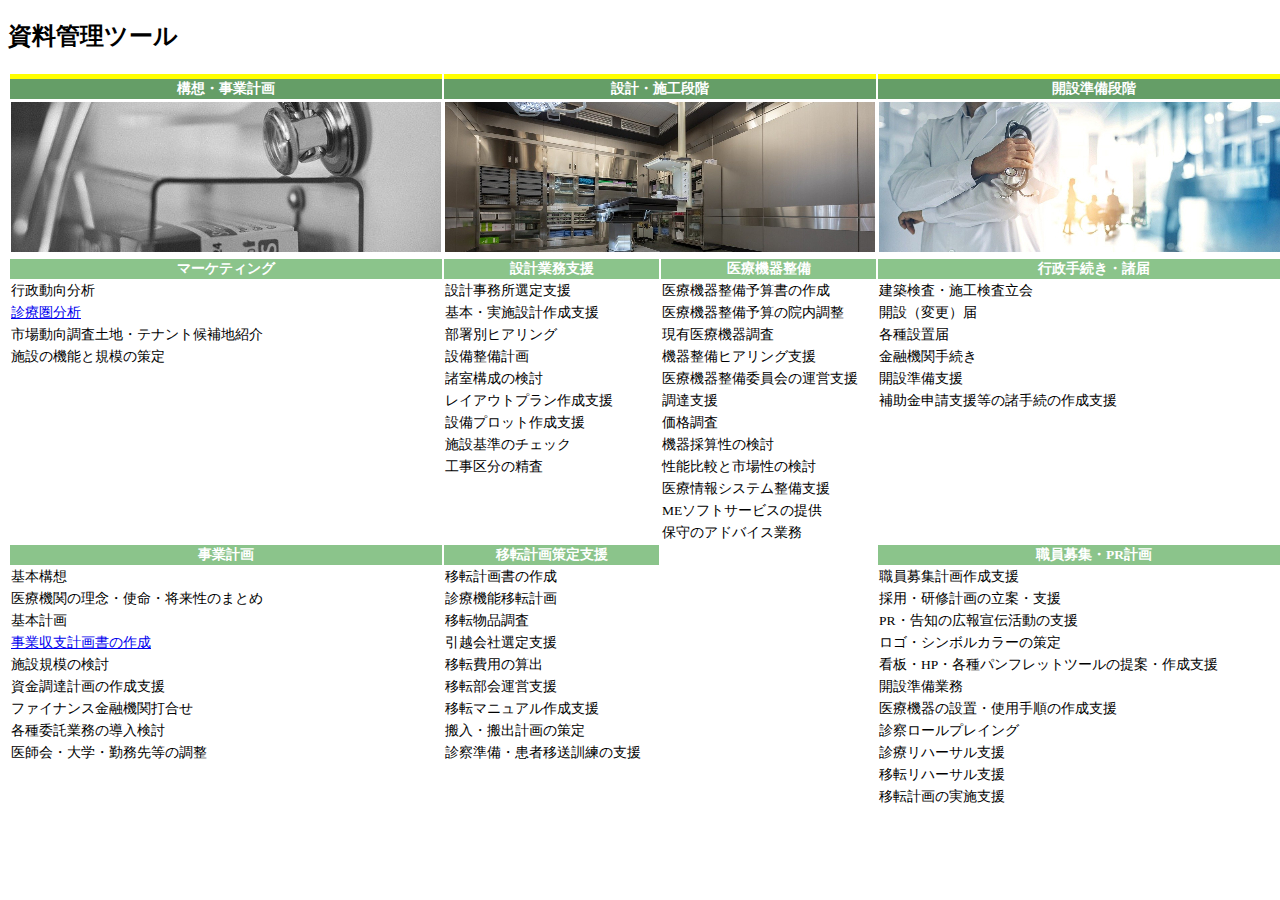
<file: ghs_bs/otasuke_kun.html>
<!DOCTYPE html>
<html>
	<head>
		<title>資料管理ツール</title>

		<style media="screen">
			table{max-width: 100%}
			td{font-size: 1.5vmin}
			th{font-size: 1.5vmin}

			.text-p1{text-align: center; color: white; background-color: #659e67; border-top: solid 5px yellow}
			.text-p2{text-align: center; color: white; background-color: #8bc48b}

		</style>

		<meta charset="utf-8">
	</head>

	<body>
		<h2>資料管理ツール</h2>
		<table>
			<tr>
	    	<th class="text-p1">構想・事業計画</th>
				<th colspan="2" class="text-p1">設計・施工段階</th>
				<th class="text-p1">開設準備段階</th>
				<th class="text-p1">開設後</th>

			<tr>
				<td><img src="imgs/pic-flow01.jpg"/></td>
				<td colspan="2"><img src="imgs/pic-flow02.jpg"/></td>
				<td><img src="imgs/pic-flow03.jpg"/></td>
				<td><img src="imgs/pic-flow04.jpg"/></td>

			<tr>
				<th class="text-p2">マーケティング</th>
				<th class="text-p2">設計業務支援</th>
				<th class="text-p2">医療機器整備</th>
				<th class="text-p2">行政手続き・諸届</th>
				<th class="text-p2">機器・設備の保守</th>
			</tr>

			<tr>
				<td>行政動向分析</td>
				<td>設計事務所選定支援</td>
				<td>医療機器整備予算書の作成</td>
				<td>建築検査・施工検査立会</td>
				<td>放射線機器</td>
			</tr>
			<tr>
				<td><a href="contents1/shinryoukenbunseki.html">診療圏分析</a></td>
				<td>基本・実施設計作成支援</td>
				<td>医療機器整備予算の院内調整</td>
				<td>開設（変更）届</td>
				<td>医療ガス</td>
			</tr>
			<tr>
				<td>市場動向調査土地・テナント候補地紹介</td>
				<td>部署別ヒアリング</td>
				<td>現有医療機器調査</td>
				<td>各種設置届</td>
				<td>中央材料機器</td>
			</tr>
			<tr>
				<td>施設の機能と規模の策定</td>
				<td>設備整備計画</td>
				<td>機器整備ヒアリング支援</td>
				<td>金融機関手続き</td>
				<td>設備機器</td>
			</tr>
			<tr>
				<td>&nbsp;</td>
				<td>諸室構成の検討</td>
				<td>医療機器整備委員会の運営支援</td>
				<td>開設準備支援</td>
				<td>手術室などの適正保守</td>
			</tr>
			<tr>
				<td>&nbsp;</td>
				<td>レイアウトプラン作成支援</td>
				<td>調達支援</td>
				<td>補助金申請支援等の諸手続の作成支援</td>
				<td>医療機器管理対応（平成19年医療法改定対応）</td>
			</tr>
			<tr>
				<td>&nbsp;</td>
				<td>設備プロット作成支援</td>
				<td>価格調査</td>
				<td>&nbsp;</td>
				<td>医療機器のメンテナンス・アフターフォロー</td>
			</tr>
			<tr>
				<td>&nbsp;</td>
				<td>施設基準のチェック</td>
				<td>機器採算性の検討</td>
				<td>&nbsp;</td>
				<td>&nbsp;</td>
			</tr>
			<tr>
				<td>&nbsp;</td>
				<td>工事区分の精査</td>
				<td>性能比較と市場性の検討</td>
				<td>&nbsp;</td>
				<td>&nbsp;</td>
			</tr>
			<tr>
				<td>&nbsp;</td>
				<td>&nbsp;</td>
				<td>医療情報システム整備支援</td>
				<td>&nbsp;</td>
				<td>&nbsp;</td>
			</tr>
			<tr>
				<td>&nbsp;</td>
				<td>&nbsp;</td>
				<td>MEソフトサービスの提供</td>
				<td>&nbsp;</td>
				<td>&nbsp;</td>
			</tr>
			<tr>
				<td>&nbsp;</td>
				<td>&nbsp;</td>
				<td>保守のアドバイス業務</td>
				<td>&nbsp;</td>
				<td>&nbsp;</td>
			</tr>
			<tr>
				<th class="text-p2">事業計画</th>
				<th class="text-p2">移転計画策定支援</th>
				<td>&nbsp;</td>
				<th class="text-p2">職員募集・PR計画</th>
				<th class="text-p2">経営分析</th>
			</tr>
			<tr>
				<td>基本構想</td>
				<td>移転計画書の作成</td>
				<td>&nbsp;</td>
				<td>職員募集計画作成支援</td>
				<td>経営実態調査</td>
			</tr>
			<tr>
				<td>医療機関の理念・使命・将来性のまとめ</td>
				<td>診療機能移転計画</td>
				<td>&nbsp;</td>
				<td>採用・研修計画の立案・支援</td>
				<td>増患対策支援</td>
			</tr>
			<tr>
				<td>基本計画</td>
				<td>移転物品調査</td>
				<td>&nbsp;</td>
				<td>PR・告知の広報宣伝活動の支援</td>
				<td>DPC分析</td>
			</tr>
			<tr>
				<td><a href="contents1/事業計画書.html">事業収支計画書の作成</a></td>
				<td>引越会社選定支援</td>
				<td>&nbsp;</td>
				<td>ロゴ・シンボルカラーの策定</td>
				<td>SWOT分析</td>
			</tr>
			<tr>
				<td>施設規模の検討</td>
				<td>移転費用の算出</td>
				<td>&nbsp;</td>
				<td>看板・HP・各種パンフレットツールの提案・作成支援</td>
				<td>経費分析</td>
			</tr>
			<tr>
				<td>資金調達計画の作成支援</td>
				<td>移転部会運営支援</td>
				<td>&nbsp;</td>
				<td>開設準備業務</td>
				<td>委託費の検証</td>
			</tr>
			<tr>
				<td>ファイナンス金融機関打合せ</td>
				<td>移転マニュアル作成支援</td>
				<td>&nbsp;</td>
				<td>医療機器の設置・使用手順の作成支援</td>
				<td>経営コンサルティング</td>
			</tr>
			<tr>
				<td>各種委託業務の導入検討</td>
				<td>搬入・搬出計画の策定</td>
				<td>&nbsp;</td>
				<td>診察ロールプレイング</td>
				<td>&nbsp;</td>
			</tr>
			<tr>
				<td>医師会・大学・勤務先等の調整</td>
				<td>診察準備・患者移送訓練の支援</td>
				<td>&nbsp;</td>
				<td>診療リハーサル支援</td>
				<td>&nbsp;</td>
			</tr>
			<tr>
				<td>&nbsp;</td>
				<td>&nbsp;</td>
				<td>&nbsp;</td>
				<td>移転リハーサル支援</td>
				<td>&nbsp;</td>
			</tr>
			<tr>
				<td>&nbsp;</td>
				<td>&nbsp;</td>
				<td>&nbsp;</td>
				<td>移転計画の実施支援</td>
				<td>&nbsp;</td>
			</tr>

		</table>

	</body>
</html>
</file>
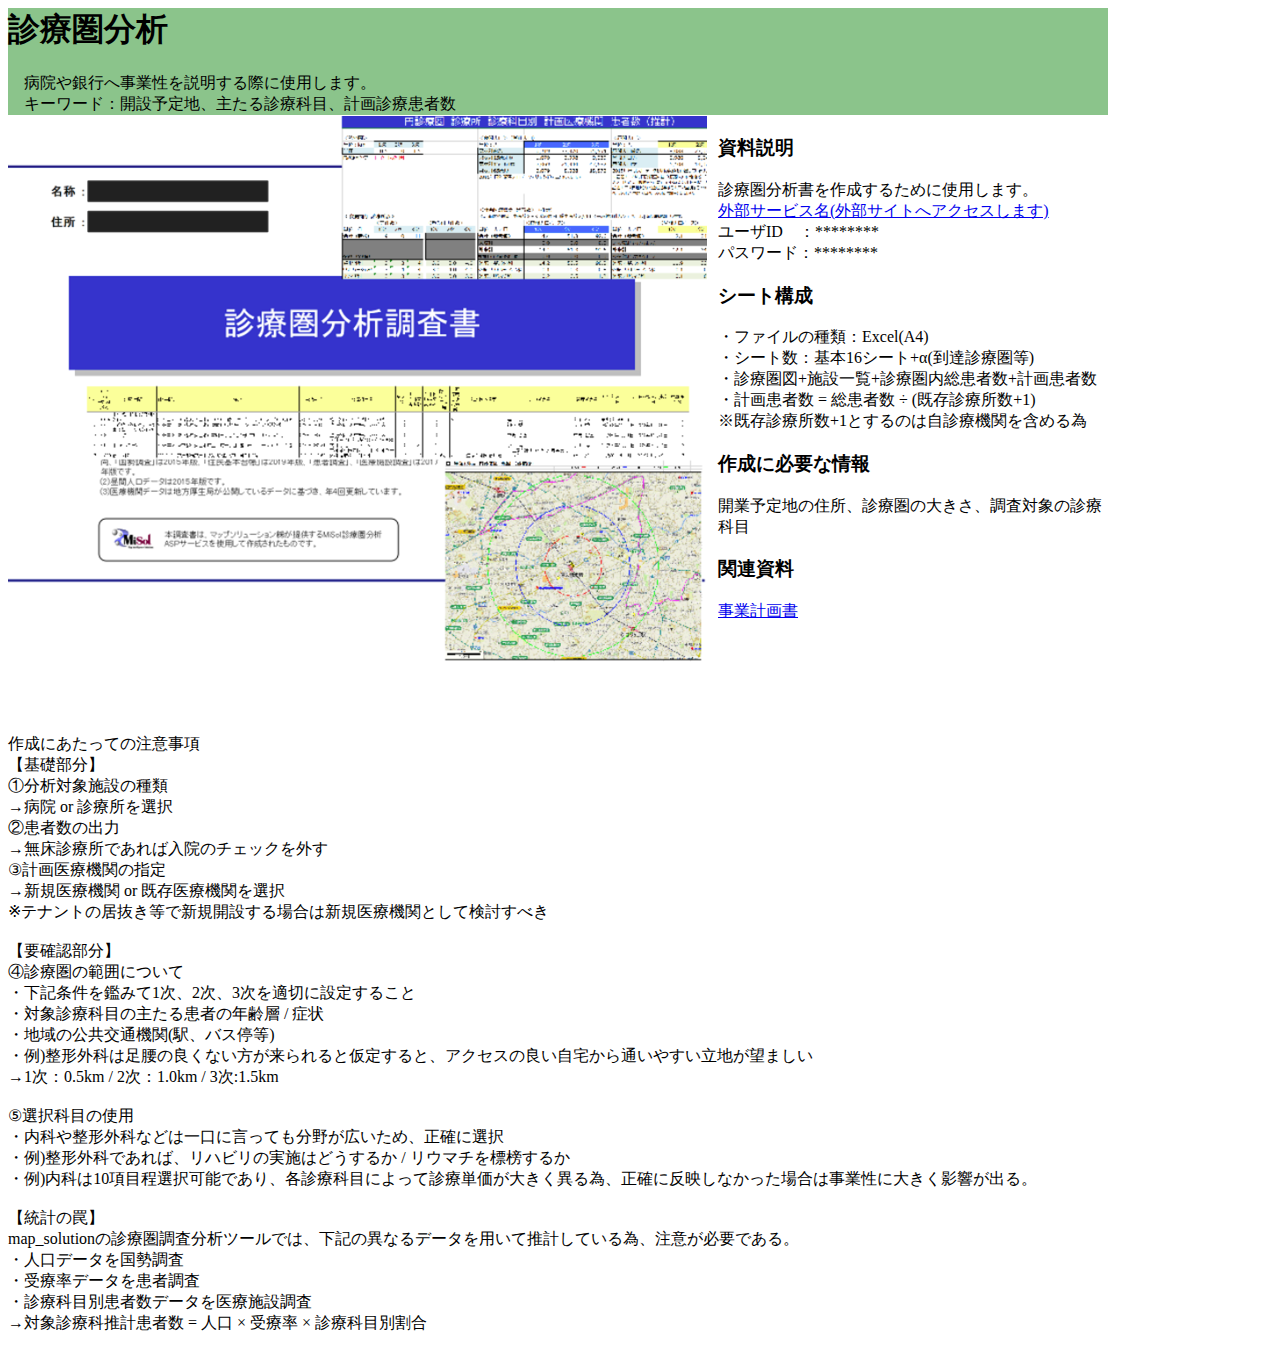
<file: ghs_bs/contents1/shinryoukenbunseki.html>
<html>
	<head>
		<title>診療圏分析</title>
		<link rel="stylesheet" type="text/css" href="style.css" />
	</head>

	<body>
		<div id="site-box">

			<div id="header">
				<h1>診療圏分析</h1>
				　病院や銀行へ事業性を説明する際に使用します。<br>
				　キーワード：開設予定地、主たる診療科目、計画診療患者数
			</div>


			<div id="content">
				<img src="imgs/sinryo.png">
			</div>


			<div id="menu">
				<h3>資料説明</h3>
				診療圏分析書を作成するために使用します。<br>
				<a href="https://www.google.com">外部サービス名(外部サイトへアクセスします)</a><br>
				ユーザID　：********<br>
				パスワード：********<br>

				<h3>シート構成</h3>
				・ファイルの種類：Excel(A4)<br>
				・シート数：基本16シート+α(到達診療圏等)<br>
				・診療圏図+施設一覧+診療圏内総患者数+計画患者数
				・計画患者数 = 総患者数 ÷ (既存診療所数+1)<br>
				※既存診療所数+1とするのは自診療機関を含める為


				<h3>作成に必要な情報</h3>
				開業予定地の住所、診療圏の大きさ、調査対象の診療科目

				<h3>関連資料</h3>
				<a href="事業計画書.html">事業計画書</a><br>

			</div>

			<div id="footer">
				<br>
				作成にあたっての注意事項<br>
				【基礎部分】<br>
				①分析対象施設の種類<br>
				→病院 or 診療所を選択<br>
				②患者数の出力<br>
				→無床診療所であれば入院のチェックを外す<br>
				③計画医療機関の指定<br>
				→新規医療機関 or 既存医療機関を選択<br>
				※テナントの居抜き等で新規開設する場合は新規医療機関として検討すべき<br>
				<br>
				【要確認部分】<br>
				④診療圏の範囲について<br>
				・下記条件を鑑みて1次、2次、3次を適切に設定すること<br>
				・対象診療科目の主たる患者の年齢層 / 症状<br>
				・地域の公共交通機関(駅、バス停等)<br>
				・例)整形外科は足腰の良くない方が来られると仮定すると、アクセスの良い自宅から通いやすい立地が望ましい<br>
				→1次：0.5km / 2次：1.0km / 3次:1.5km<br>
				<br>
				⑤選択科目の使用<br>
				・内科や整形外科などは一口に言っても分野が広いため、正確に選択<br>
				・例)整形外科であれば、リハビリの実施はどうするか / リウマチを標榜するか<br>
				・例)内科は10項目程選択可能であり、各診療科目によって診療単価が大きく異る為、正確に反映しなかった場合は事業性に大きく影響が出る。<br>

				<br>
				【統計の罠】<br>
				map_solutionの診療圏調査分析ツールでは、下記の異なるデータを用いて推計している為、注意が必要である。<br>
				・人口データを国勢調査<br>
				・受療率データを患者調査<br>
				・診療科目別患者数データを医療施設調査<br>
				→対象診療科推計患者数 = 人口 × 受療率 × 診療科目別割合<br>

				<br>
			</div>


		</div>
	</body>
</html>
</file>
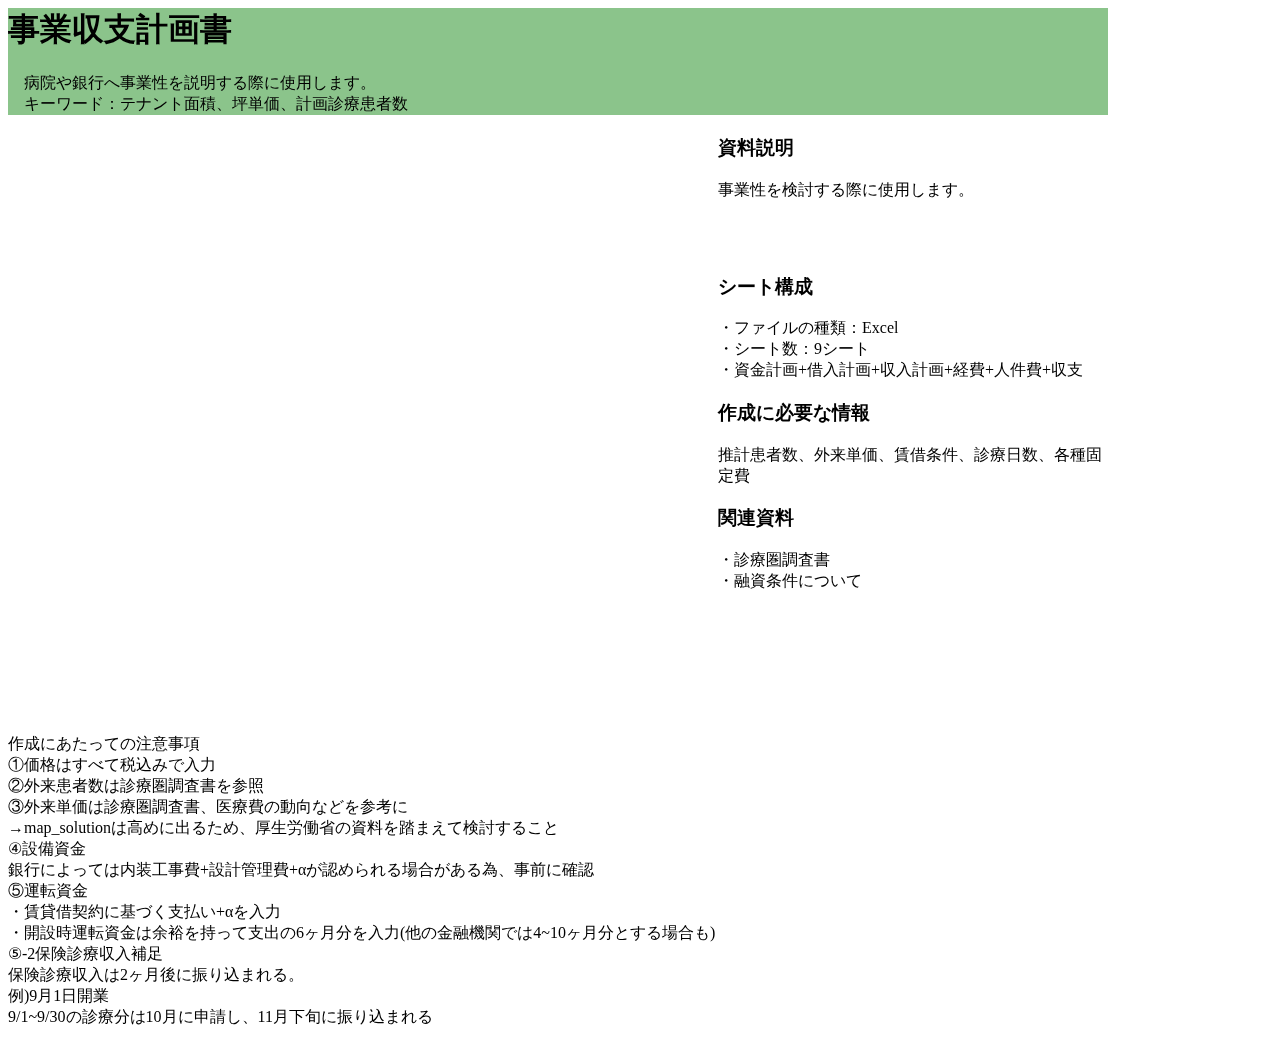
<file: ghs_bs/contents1/事業計画書.html>
<html>
	<head>
		<title>事業収支計画書</title>
		<link rel="stylesheet" type="text/css" href="style.css" />
	</head>

	<body>
		<div id="site-box">

			<div id="header">
				<h1>事業収支計画書</h1>
				　病院や銀行へ事業性を説明する際に使用します。<br>
				　キーワード：テナント面積、坪単価、計画診療患者数
			</div>


			<div id="content">
				<iframe width="700" height="600" frameborder="0" scrolling="no" src="https://onedrive.live.com/embed?resid=94538017C304B9D3%21105&authkey=%21ALLH5zMIPfnqRQU&em=2&wdAllowInteractivity=False&ActiveCell='%E6%8F%90%E5%87%BA%E3%80%80%E8%A1%A8%E7%B4%99'!B1&wdDownloadButton=True&wdInConfigurator=True"></iframe>
			</div>


			<div id="menu">
				<h3>資料説明</h3>
				事業性を検討する際に使用します。<br>
				<br>
				<br>
				<br>

				<h3>シート構成</h3>
				・ファイルの種類：Excel<br>
				・シート数：9シート<br>
				・資金計画+借入計画+収入計画+経費+人件費+収支<br>

				<h3>作成に必要な情報</h3>
				推計患者数、外来単価、賃借条件、診療日数、各種固定費
				<h3>関連資料</h3>
				・診療圏調査書<br>
				・融資条件について<br>


			</div>


			<div id="footer">
				<br>
				作成にあたっての注意事項<br>
				①価格はすべて税込みで入力<br>
				②外来患者数は診療圏調査書を参照<br>
				③外来単価は診療圏調査書、医療費の動向などを参考に<br>
				→map_solutionは高めに出るため、厚生労働省の資料を踏まえて検討すること<br>
				④設備資金<br>
				銀行によっては内装工事費+設計管理費+αが認められる場合がある為、事前に確認<br>
				⑤運転資金<br>
				・賃貸借契約に基づく支払い+αを入力<br>
				・開設時運転資金は余裕を持って支出の6ヶ月分を入力(他の金融機関では4~10ヶ月分とする場合も)<br>
				⑤-2保険診療収入補足<br>
				保険診療収入は2ヶ月後に振り込まれる。<br>
				例)9月1日開業<br>
				9/1~9/30の診療分は10月に申請し、11月下旬に振り込まれる<br>

				<br>
			</div>


		</div>
	</body>
</html>
</file>
<file: css/ress.css>
/*!
 * ress.css • v3.0.1
 * MIT License
 * github.com/filipelinhares/ress
 */

/* # =================================================================
   # Global selectors
   # ================================================================= */

html {
  box-sizing: border-box;
  word-break: normal;
  -moz-tab-size: 4;
  tab-size: 4;

  -webkit-text-size-adjust: 100%; /* Prevent adjustments of font size after orientation changes in iOS */
}

*,
::before,
::after {
  box-sizing: inherit;
  background-repeat: no-repeat; /* Set `background-repeat: no-repeat` to all elements and pseudo elements */
}

::before,
::after {
  vertical-align: inherit;
  text-decoration: inherit; /* Inherit text-decoration and vertical align to ::before and ::after pseudo elements */
}

* {
  margin: 0;
  padding: 0; /* Reset `padding` and `margin` of all elements */
}

/* # =================================================================
   # General elements
   # ================================================================= */

hr {
  overflow: visible; /* Show the overflow in Edge and IE */
  height: 0; /* Add the correct box sizing in Firefox */
}

details,
main {
  display: block; /* Render the `main` element consistently in IE. */
}

summary {
  display: list-item; /* Add the correct display in all browsers */
}

small {
  font-size: 80%; /* Set font-size to 80% in `small` elements */
}

[hidden] {
  display: none; /* Add the correct display in IE */
}

abbr[title] {
  /* Add the correct text decoration in Chrome, Edge, IE, Opera, and Safari */
  text-decoration: underline;
  text-decoration: underline dotted;
  border-bottom: none; /* Remove the bottom border in Chrome 57 */
}

a {
  background-color: transparent; /* Remove the gray background on active links in IE 10 */
}

a:active,
a:hover {
  outline-width: 0; /* Remove the outline when hovering in all browsers */
}

code,
kbd,
pre,
samp {
  font-family: monospace, monospace; /* Specify the font family of code elements */
}

pre {
  font-size: 1em; /* Correct the odd `em` font sizing in all browsers */
}

b,
strong {
  font-weight: bolder; /* Add the correct font weight in Chrome, Edge, and Safari */
}

/* https://gist.github.com/unruthless/413930 */
sub,
sup {
  position: relative;
  font-size: 75%;
  line-height: 0;
  vertical-align: baseline;
}

sub {
  bottom: -.25em;
}

sup {
  top: -.5em;
}

/* # =================================================================
   # Forms
   # ================================================================= */

input {
  border-radius: 0;
}

/* Replace pointer cursor in disabled elements */
[disabled] {
  cursor: default;
}

[type="number"]::-webkit-container-spin-button,
[type="number"]::-webkit-outer-spin-button {
  height: auto; /* Correct the cursor style of increment and decrement buttons in Chrome */
}

[type="search"] {
  outline-offset: -2px; /* Correct the outline style in Safari */

  -webkit-appearance: textfield; /* Correct the odd appearance in Chrome and Safari */
}

[type="search"]::-webkit-search-decoration {
  -webkit-appearance: none; /* Remove the container padding in Chrome and Safari on macOS */
}

textarea {
  overflow: auto; /* Internet Explorer 11+ */
  resize: vertical; /* Specify textarea resizability */
}

button,
input,
optgroup,
select,
textarea {
  font: inherit; /* Specify font inheritance of form elements */
}

optgroup {
  font-weight: bold; /* Restore the font weight unset by the previous rule */
}

button {
  overflow: visible; /* Address `overflow` set to `hidden` in IE 8/9/10/11 */
}

button,
select {
  text-transform: none; /* Firefox 40+, Internet Explorer 11- */
}

/* Apply cursor pointer to button elements */
button,
[type="button"],
[type="reset"],
[type="submit"],
[role="button"] {
  cursor: pointer;
  color: inherit;
}

/* Remove container padding and border in Firefox 4+ */
button::-moz-focus-container,
[type="button"]::-moz-focus-container,
[type="reset"]::-moz-focus-container,
[type="submit"]::-moz-focus-container {
  padding: 0;
  border-style: none;
}

/* Replace focus style removed in the border reset above */
button:-moz-focusring,
[type="button"]::-moz-focus-container,
[type="reset"]::-moz-focus-container,
[type="submit"]::-moz-focus-container {
  outline: 1px dotted ButtonText;
}

button,
html [type="button"],
/* Prevent a WebKit bug where (2) destroys native `audio` and `video`controls in Android 4 */
[type="reset"],
[type="submit"] {
  -webkit-appearance: button; /* Correct the inability to style clickable types in iOS */
}

/* Remove the default button styling in all browsers */
button,
input,
select,
textarea {
  border-style: none;
  background-color: transparent;
}

/* Style select like a standard input */
select {
  -webkit-appearance: none; /* Chrome 41+ */
  -moz-appearance: none; /* Firefox 36+ */
}

select::-ms-expand {
  display: none; /* Internet Explorer 11+ */
}

select::-ms-value {
  color: currentColor; /* Internet Explorer 11+ */
}

legend {
  display: table; /* Correct the text wrapping in Edge and IE */
  max-width: 100%; /* Correct the text wrapping in Edge and IE */
  max-width: 100%; /* Correct the text wrapping in Edge 18- and IE */
  white-space: normal; /* Correct the text wrapping in Edge and IE */
  color: inherit; /* Correct the color inheritance from `fieldset` elements in IE */
  border: 0; /* Correct `color` not being inherited in IE 8/9/10/11 */
}

::-webkit-file-upload-button {
  font: inherit; /* Change font properties to `inherit` in Chrome and Safari */
  color: inherit;
  /* Correct the inability to style clickable types in iOS and Safari */

  -webkit-appearance: button;
}

/* # =================================================================
   # Specify media element style
   # ================================================================= */

img {
  border-style: none; /* Remove border when inside `a` element in IE 8/9/10 */
}

/* Add the correct vertical alignment in Chrome, Firefox, and Opera */
progress {
  vertical-align: baseline;
}

/* # =================================================================
   # Accessibility
   # ================================================================= */

/* Hide content from screens but not screenreaders */
@media screen {
  [hidden~="screen"] {
    display: inherit;
  }
  [hidden~="screen"]:not(:active):not(:focus):not(:target) {
    position: absolute !important;
    clip: rect(0 0 0 0) !important;
  }
}

/* Specify the progress cursor of updating elements */
[aria-busy="true"] {
  cursor: progress;
}

/* Specify the pointer cursor of trigger elements */
[aria-controls] {
  cursor: pointer;
}

/* Specify the unstyled cursor of disabled, not-editable, or otherwise inoperable elements */
[aria-disabled] {
  cursor: default;
}
</file>
<file: css/style.css>
body {
  font-family: "Montserrat","Helvetica Neue",Arial,"Hiragino Kaku Gothic ProN","Hiragino Sans",Meiryo,sans-serif;
  font-size: 15px;
  letter-spacing: .05em;
  color: #333;
}

a {
  transition: opacity .3s;
  text-decoration: none;
  color: #1ca9e3;
}

img {
  max-width: 100%;
  height: auto;
  vertical-align: bottom;
  border-style: none;
}



.pc-only {
  display: block;
}

.sp-only {
  display: none;
}

/*--------------------------------
 レイアウト
---------------------------------*/
.wrapper {
  padding-top: 73px;
}

.section {
  padding: 90px 0;
}

.section:nth-of-type(odd) {
  background-color: #f7f7f7;
}

.container {
  max-width: 1340px;
  margin: 0 auto;
  padding: 0 40px;
}

/*--------------------------------
 見出し
---------------------------------*/
.title {
  font-size: 34px;
  font-weight: bold;
  line-height: 1;
  margin-bottom: 40px;
  text-align: center;
  letter-spacing: .05em;
  color: #333;
}

.lead {
  font-size: 16px;
  line-height: 1.8;
  margin-bottom: 30px;
}

/*--------------------------------
ヘッダー
---------------------------------*/
.header {
  position: fixed;
  top: 0;
  z-index: 1;
  width: 100%;
  background-color: #fff;
  box-shadow: 0 5px 10px -6px rgba(0,0,0,.1);
}

.header .container {
  display: flex;
  align-items: center;
  justify-content: space-between;
  padding: 20px 40px;
}

.header-logo {
  font-size: 20px;
  font-weight: bold;
  line-height: 1.2;
  margin-right: 20px;
  letter-spacing: .05em;
}

.header-logo a {
  color: #333;
}

.gnav-list {
  display: flex;
  justify-content: space-between;
  list-style: none;
}

.gnav-item:not(:last-child) {
  margin-right: 20px;
}

.gnav-item a {
  position: relative;
  font-size: 13px;
  font-weight: bold;
  display: inline-block;
  padding: 5px 0;
  transition: .3s;
  letter-spacing: .05em;
  color: #333;
}
.gnav-item a:after {
  position: absolute;
  bottom: 0;
  left: 50%;
  width: 0;
  height: 3px;
  content: "";
  transition: .3s;
  -webkit-transform: translateX(-50%);
  transform: translateX(-50%);
  background-color: #333;
}

.gnav-item a:hover:after {
  width: 100%;
}

/*--------------------------------
 メインビジュアル
---------------------------------*/
.mv {
  display: flex;
  align-items: center;
  justify-content: center;
  height: 85vh;
  text-align: center;
}

.mv-container {
  padding: 0 40px;
}

.mv-title {
  font-size: 60px;
  font-weight: bold;
  line-height: 1.2;
  margin-bottom: 5px;
  letter-spacing: .1em;
}
.mv-subtitle {
  font-size: 20px;
  font-weight: bold;
  line-height: 1;
  margin-bottom: 40px;
  letter-spacing: .08em;
}

.mv-text {
  font-size: 16px;
  line-height: 1.8;
}

/*--------------------------------
 Works
---------------------------------*/
.works-list {
  display: flex;
  flex-wrap: wrap;
  margin-bottom: -40px;
}

.works-item {
  width: 31.74603%;
  margin-right: 1.58730%;
  margin-bottom: 40px;
  color: #333;
}

.works-item:hover {
  opacity: .9;
}

.works-item:nth-of-type(3n) {
  margin-right: 0;
}

.works-img img {
  border: 1px solid #e6e6e6;
}

.works-name {
  font-size: 12px;
  font-weight: bold;
  margin-top: 8px;
}

.works-info {
  font-size: 10px;
  margin-top: 5px;
}

/*--------------------------------
 Skill
---------------------------------*/
.skill-list {
  display: flex;
  flex-wrap: wrap;
  justify-content: space-between;
  margin-bottom: -50px;
}

.skill-item {
  display: flex;
  align-items: flex-start;
  justify-content: space-between;
  width: 48%;
  margin-bottom: 50px;
}

.skill-img {
  width: 60px;
  height: auto;
  margin-right: 20px;
}

.skill-body {
  flex: 1;
}

.skill-name {
  margin-bottom: 10px;
}

.skill-text {
  font-size: 14px;
  line-height: 1.8;
}

/*--------------------------------
 About
---------------------------------*/
.profile {
  display: flex;
  flex-wrap: wrap;
  max-width: 800px;
  margin: 0 auto;
}
.profile-img {
  width: 20%;
  margin-right: 30px;
  border-radius: 50%;
}
.profile-img img {
  border-radius: 50%;
}
.profile-body {
  flex: 1;
}

.profile-body p {
  font-size: 15px;
  line-height: 1.8;
}

.profile-body p:not(:last-child) {
  margin-bottom: 30px;
}

/*--------------------------------
 Contact
---------------------------------*/
.contact {
  text-align: center;
}

.contact-item:not(:last-child) {
  margin-right: 10px;
}

.contact-text {
  margin-top: 10px;
}
/*--------------------------------
 ページトップ
---------------------------------*/
.page-top {
  font-weight: bold;
  padding: 10px;
  cursor: pointer;
  text-align: center;
  background-color: #4c4c4c;
}

.page-top .material-icons-outlined {
  vertical-align: bottom;
  color: #fff;
}

/*--------------------------------
 フッター
---------------------------------*/
.footer {
  padding: 30px;
  background-color: #333;
}

.copyright {
  font-size: 10px;
  text-align: center;
  color: #797979;
}

/*--------------------------------
 下層：Worksページ
---------------------------------*/
.article {
  padding: 80px 0;
}

.article-container {
  max-width: 1040px;
  margin: 0 auto;
  padding: 0 20px;
}

.article-title {
  margin-bottom: 30px;
  text-align: center;
}

.article-body {
  max-width: 720px;
  margin: 0 auto;
  margin-bottom: 80px;
}

.article-body h3 {
  position: relative;
  font-size: 18px;
  margin-bottom: 5px;
  padding-left: 1em;
}

.article-body h3:not(:first-child) {
  margin-top: 50px;
}

.article-body h3::before {
  position: absolute;
  top: 0;
  left: 0;
  width: 4px;
  height: 100%;
  content: "";
  border-radius: 3px;
  background-color: #333;
}

.article-body p {
  font-size: 15px;
  line-height: 1.8;
  margin-bottom: 30px;
}

.home-link {
  text-align: center;
}

/*media Queries 767
----------------------------------------------------*/
@media screen and (max-width: 767px) {
  body {
    font-size: 14px;
  }

  .pc-only {
    display: none;
  }

  .sp-only {
    display: block;
  }

  /* 見出し */
  .title {
    font-size: 26px;
    margin-bottom: 20px;
  }

  .lead {
    font-size: 14px;
    line-height: 1.7;
    margin-bottom: 20px;
  }

  /* レイアウト */
  .wrapper {
    padding-top: 57px;
  }

  .section {
    padding: 60px 0;
  }

  .container {
    padding: 0 20px;
  }

  /* ヘッダー */
  .header .container {
    padding: 15px;
  }

  .header-logo {
    font-size: 15px;
    margin-right: 15px;
  }

  .gnav-item:not(:last-child) {
    margin-right: 10px;
  }

  .gnav-item a {
    font-size: 10px;
  }

  .gnav-item a:after {
    display: none;
  }

  /*  メインビジュアル */
  .mv {
    height: 75vh;
  }

  .mv-container {
    padding: 0 20px;
  }

  .mv-title {
    font-size: 30px;
  }
  .mv-subtitle {
    font-size: 16px;
    margin-bottom: 20px;
  }

  .mv-text {
    font-size: 14px;
    line-height: 1.7;
  }

  /* Works */
  .works-name {
    font-size: 12px;
  }

  .works-info {
    margin-top: 3px;
  }

  .works-list {
    justify-content: space-between;
  }

  .works-item {
    flex: 0 0 48%;
    margin-right: 0;
    margin-bottom: 30px;
  }

  /* Skill */
  .skill-list {
    display: block;
    margin-bottom: 0;
  }

  .skill-item {
    width: 100%;
    margin-bottom: 35px;
  }

  .skill-item:last-child {
    margin-bottom: 0;
  }

  .skill-name {
    margin-bottom: 5px;
  }

  .skill-text {
    font-size: 13px;
    line-height: 1.7;
  }

  /* About */
  .profile {
    display: block;
  }
  .profile-img {
    width: 150px;
    margin: 0 auto;
    margin-bottom: 25px;
  }

  .profile-body p {
    font-size: 14px;
    line-height: 1.7;
  }

  .profile-body p:not(:last-child) {
    margin-bottom: 20px;
  }

  /* フッター */
  .footer {
    padding: 20px;
  }

  /* 下層ページ */
  .article {
    padding: 50px 0;
  }

  .article-body h3 {
    font-size: 16px;
    padding-left: .8em;
  }

  .article-body h3:not(:first-child) {
    margin-top: 30px;
  }

  .article-body p {
    font-size: 14px;
    line-height: 1.7;
    margin-bottom: 20px;
  }
}
</file>
<file: ghs_bs/contents1/style.css>
#site-bix{
	width:1100px;
}

#header{
	background-color: #8bc48b;
	border-bottom:1px solid white;
	width:1100px;
}

#content{
	float:left;
	width:700px;
}

#menu{
	float:left;
	width:390px;
	margin-left: 10px;
}

#footer{
	clear:both;
	width:1100px;
}
</file>
